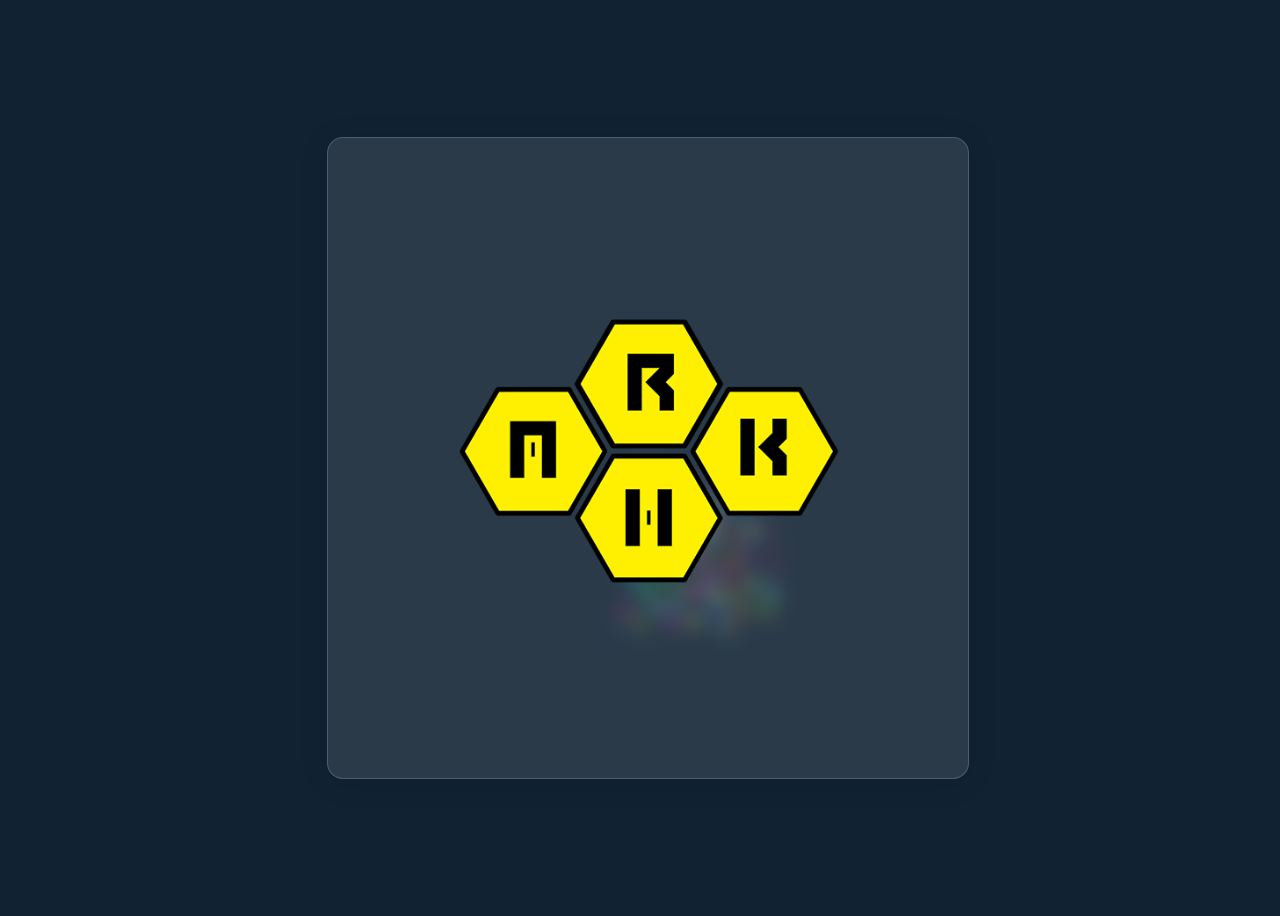
<file: index.html>
<!DOCTYPE html>
<html>
<head>
    <meta charset='utf-8'>
    <meta name='viewport' content='width=device-width'/>
    <link href="assets/css/style.css" rel="stylesheet"/>
    <title>The Arkhive</title>

</head>
<body>

<div class="screen main">
    <div class="logo">
        <img src="./assets/img/arkhive.png" />
    </div>
</div>

</body>
</html>
</file>
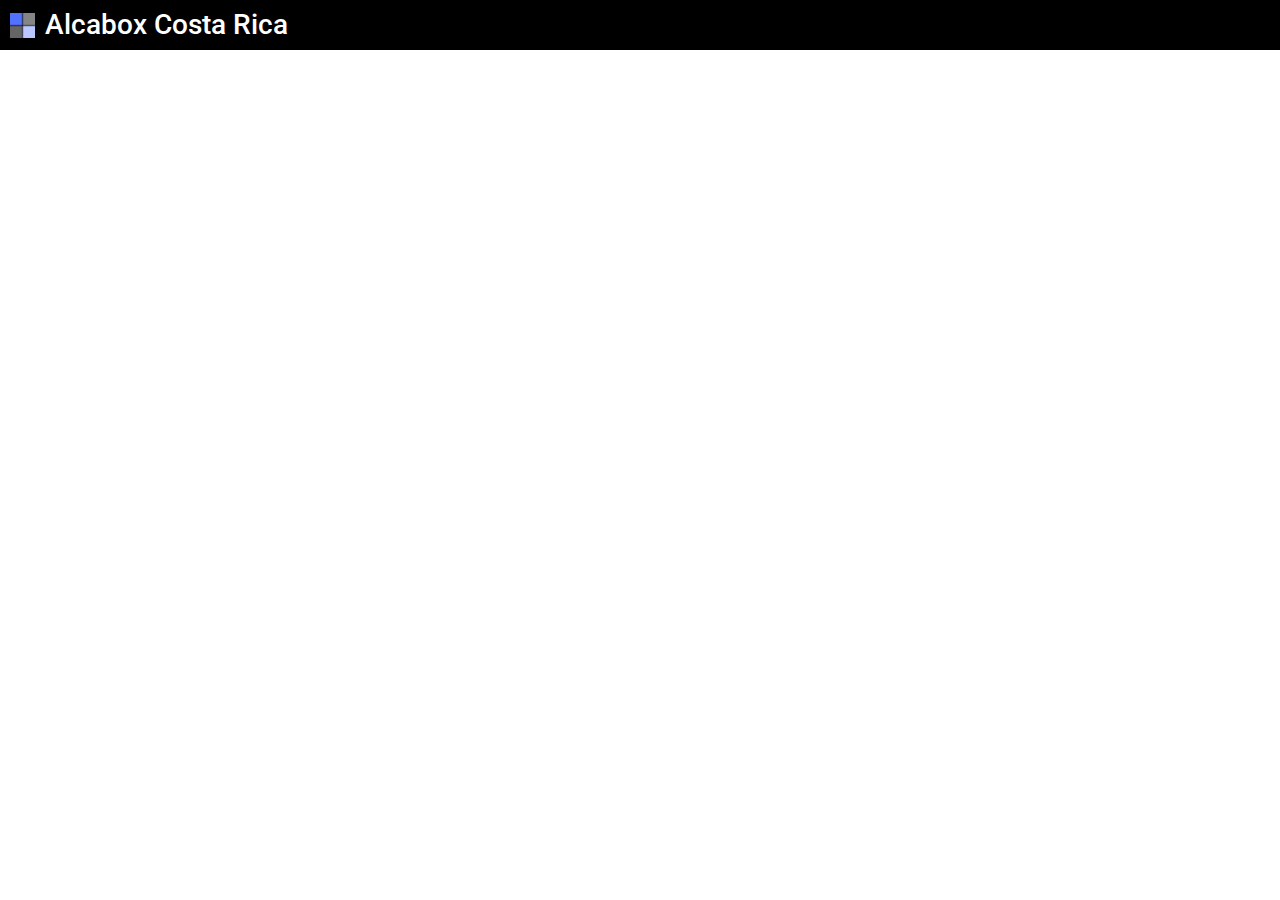
<file: alcaboxcr/index.html>
<html>
<head>
    <meta http-equiv="Content-Type" content="text/html; charset=UTF-8"/>
    <title>Alcabox Costa Rica - Privacy Policy</title>
    <link rel="preconnect" href="https://fonts.googleapis.com">
    <link rel="preconnect" href="https://fonts.gstatic.com" crossorigin>
    <link href="https://fonts.googleapis.com/css2?family=Roboto:ital,wght@0,100;0,300;0,400;0,500;0,700;0,900;1,100;1,300;1,400;1,500;1,700;1,900&display=swap"
          rel="stylesheet">
    <link rel="stylesheet" href="css/style.css"/>
</head>
<body>
<div class="container-fluid p-0">
    <header class="header">
        <img src="img/logo.png" alt="Alcabox Costa Rica" class="logo"/>
        <h3>
            Alcabox Costa Rica
        </h3>
    </header>
</div>

<script src="js/bootstrap.bundle.min.js" type="text/javascript"></script>
</body>
</html>
</file>
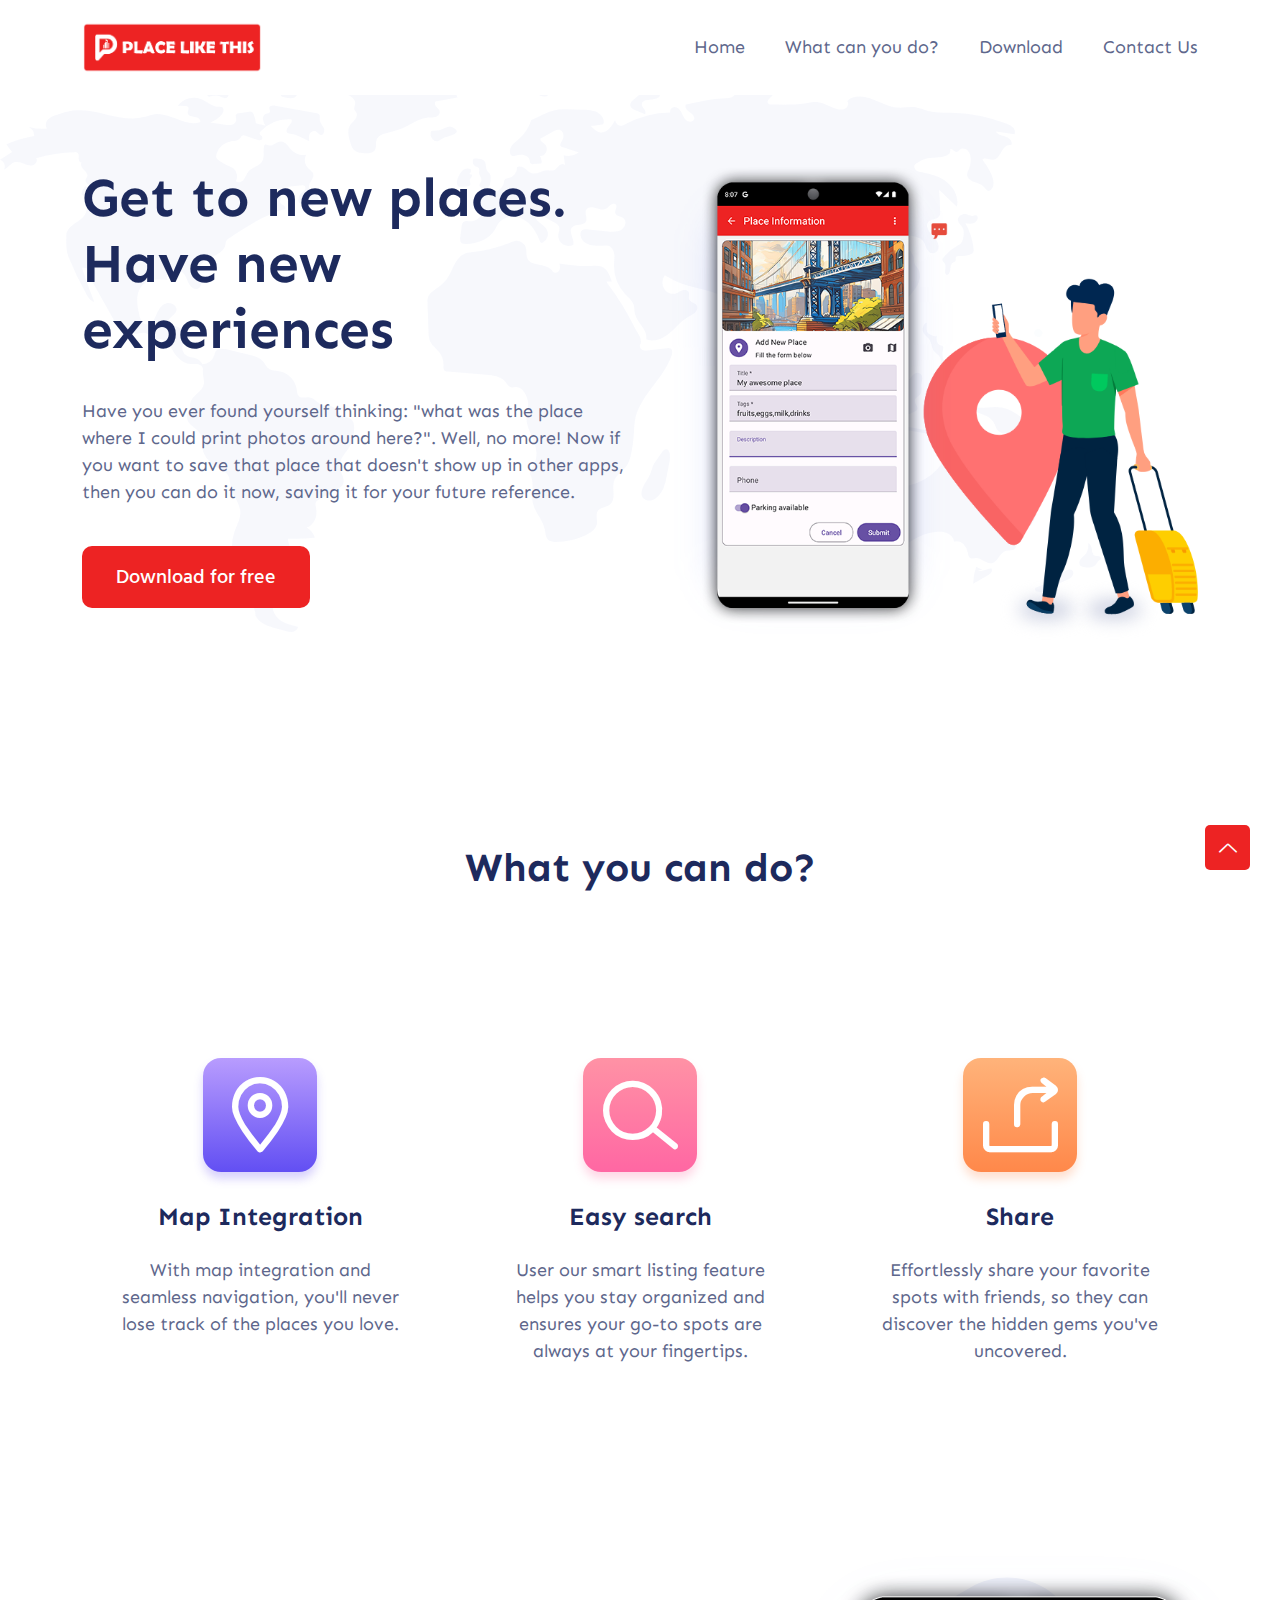
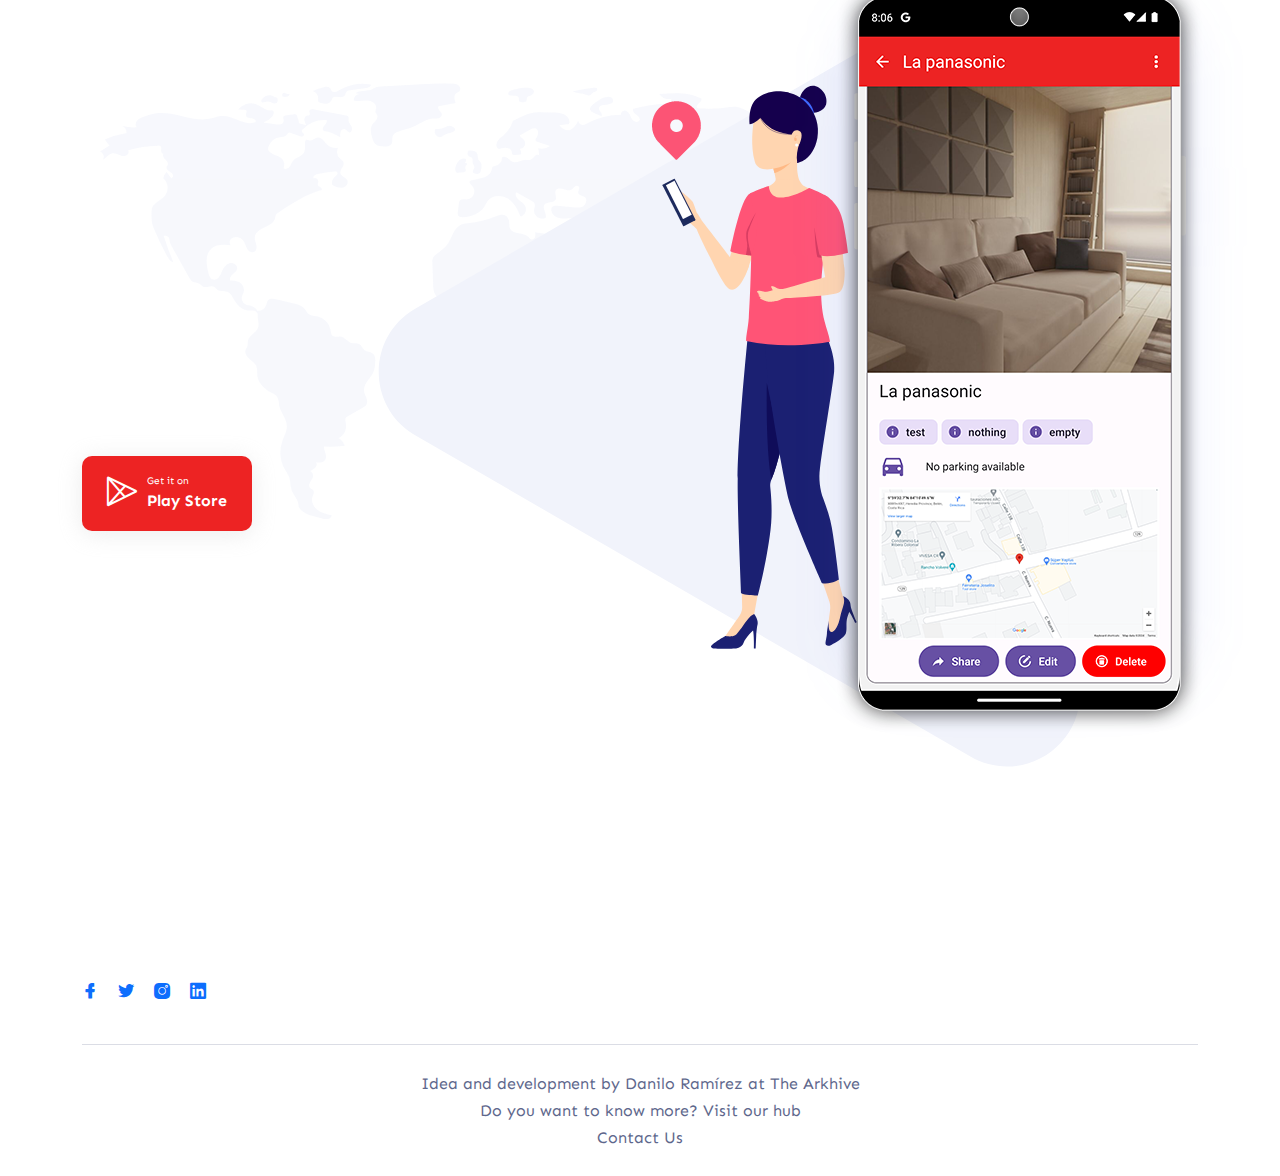
<file: placelikethis/index.html>
<!DOCTYPE html>
<html class="no-js" lang="">
  <head>
    <meta charset="utf-8" />
    <meta http-equiv="x-ua-compatible" content="ie=edge" />
    <title>Place Like This - The Arkhive</title>
    <meta name="description" content="" />
    <meta name="viewport" content="width=device-width, initial-scale=1" />
    <link rel="shortcut icon" type="image/x-icon" href="assets/img/favicon.ico"/>
    <!-- Place favicon.ico in the root directory -->

    <!-- ========================= CSS here ========================= -->
    <link rel="stylesheet" href="assets/css/bootstrap-5.0.0-alpha-2.min.css?20240808" />
    <link rel="stylesheet" href="assets/css/LineIcons.2.0.css?20240808" />
    <link rel="stylesheet" href="assets/css/animate.css?20240808" />
    <link rel="stylesheet" href="assets/css/main.css?20240808" />
  </head>
  <body>

    <!-- ========================= preloader start ========================= -->
    <div class="preloader">
      <div class="loader">
        <div class="ytp-spinner">
          <div class="ytp-spinner-container">
            <div class="ytp-spinner-rotator">
              <div class="ytp-spinner-left">
                <div class="ytp-spinner-circle"></div>
              </div>
              <div class="ytp-spinner-right">
                <div class="ytp-spinner-circle"></div>
              </div>
            </div>
          </div>
        </div>
      </div>
    </div>
		<!-- preloader end -->
		

    <!-- ========================= header start ========================= -->
    <header class="header">
      <div class="navbar-area">
        <div class="container">
          <div class="row align-items-center">
            <div class="col-lg-12">
              <nav class="navbar navbar-expand-lg">
                <a class="navbar-brand" href="index.html">
                  <img src="assets/img/logo/logo.png" alt="Logo" />
                </a>
				  <button class="navbar-toggler" type="button" data-toggle="collapse" data-target="#navbarSupportedContent" aria-controls="navbarSupportedContent" aria-expanded="false" aria-label="Toggle navigation">
					  <span class="toggler-icon"></span>
					  <span class="toggler-icon"></span>
					  <span class="toggler-icon"></span>
				  </button>

				  <div class="collapse navbar-collapse sub-menu-bar" id="navbarSupportedContent">
					  <ul id="nav" class="navbar-nav ml-auto">
						  <li class="nav-item">
							  <a class="page-scroll" href="#home">Home</a>
						  </li>
						  <li class="nav-item">
							  <a class="page-scroll" href="#feature">What can you do?</a>
						  </li>
						  <li class="nav-item">
							  <a class="page-scroll" href="#download">Download</a>
						  </li>
						  <li class="nav-item">
							  <a class="" href="https://forms.gle/UovaouauterePQAg9" target="_blank">Contact Us</a>
						  </li>
					  </ul>
				  </div>

				  <!-- navbar collapse -->
              </nav>
              <!-- navbar -->
            </div>
          </div>
          <!-- row -->
        </div>
        <!-- container -->
      </div>
      <!-- navbar area -->
    </header>
    <!-- ========================= header end ========================= -->

    <!-- ========================= hero-section start ========================= -->
    <section id="home" class="hero-section">
      <div class="container">
        <div class="row align-items-center">
          <div class="col-lg-6">
            <div class="hero-content">
              <h1 class="wow fadeInUp" data-wow-delay=".2s">
								Get to new places. Have new experiences
							</h1>
              <p class="wow fadeInUp" data-wow-delay=".4s">
				  Have you ever found yourself thinking: "what was the place where I could print photos around here?". Well, no more! Now if you want to save that place that doesn't show up in other apps, then you can do it now, saving it for your future reference.
              </p>
              <div class="hero-btns">
								<a href="#download" class="main-btn btn-hover wow fadeInUp" data-wow-delay=".6s">Download for free</a>
<!--								<a href="https://rebrand.ly/appgrids-gg/" class="main-btn border-btn btn-hover wow fadeInUp" data-wow-delay=".6s">Learn More</a>-->
							</div>
            </div>
					</div>
					<div class="col-lg-6">
						<div class="hero-img wow fadeInUp" data-wow-delay=".5s">
							<img src="assets/img/hero/hero-img.png" alt="">
						</div>
					</div>
        </div>
			</div>
<!--			<div class="hero-shape">-->
<!--				<img src="assets/img/hero/hero-shape-1.svg" alt="" class="shape shape-1">-->
<!--			</div>-->
    </section>
		<!-- ========================= hero-section end ========================= -->

		<!-- ========================= feature-section start ========================= -->
		<section id="feature" class="feature-section pt-140">
			<div class="container">
				<div class="row justify-content-center">
					<div class="col-xxl-5 col-xl-6 col-lg-7">
						<div class="section-title text-center mb-30">
							<h1 class="mb-25 wow fadeInUp" data-wow-delay=".2s">What you can do?</h1>
							<p class="wow fadeInUp" data-wow-delay=".4s">Save locations with just a tap, attach photos to capture memories, and use the smart search to find exactly what you're looking for.</p>
						</div>
					</div>
				</div>

				<div class="row justify-content-center">
					<div class="col-lg-4 col-md-8 col-sm-10">
						<div class="single-feature">
							<div class="icon color-1">
								<i class="lni lni-map-marker"></i>
							</div>
							<div class="content">
								<h3>Map Integration</h3>
								<p>With map integration and seamless navigation, you'll never lose track of the places you love.</p>
							</div>
						</div>
					</div>
					<div class="col-lg-4 col-md-8 col-sm-10">
						<div class="single-feature">
							<div class="icon color-2">
								<i class="lni lni-search-alt"></i>
							</div>
							<div class="content">
								<h3>Easy search</h3>
								<p>User our smart listing feature helps you stay organized and ensures your go-to spots are always at your fingertips.</p>
							</div>
						</div>
					</div>
					<div class="col-lg-4 col-md-8 col-sm-10">
						<div class="single-feature">
							<div class="icon color-3">
								<i class="lni lni-share"></i>
							</div>
							<div class="content">
								<h3>Share</h3>
								<p>Effortlessly share your favorite spots with friends, so they can discover the hidden gems you've uncovered.</p>
							</div>
						</div>
					</div>
				</div>
			</div>
		</section>
		<!-- ========================= feature-section end ========================= -->



		<!-- ========================= download-section start ========================= -->
		<section id="download" class="download-section pt-130 pb-130">
			<div class="map-bg">
				<img src="assets/img/download/map-bg.svg" alt="">
			</div>
			<div class="download-shape">
				<img src="assets/img/download/download-shape.svg" alt="" class="shape shape-1">
			</div>
			<div class="container">
				<div class="row align-items-center">
					<div class="col-lg-6 order-last order-lg-first">
						<div class="download-content mb-50">
							<div class="section-title mb-40">
								<h1 class="mb-30 wow fadeInUp" data-wow-delay=".2s">Start Now!</h1>
								<p class="wow fadeInUp" data-wow-delay=".4s">

									Ready to make your places more memorable? With <i>Place Like This</i>, you can easily capture every detail of the spots you love—from your favorite café's best dish to that hidden gem you stumbled upon. Download <i>Place Like This</i> today, and start organizing your world with personalized notes, photos, and seamless navigation. Turn your everyday explorations into a curated collection that’s always at your fingertips.

								</p>
							</div>
							<ul class="download">
								<li>
									<a href="https://play.google.com/store/apps/details?id=com.placelikethis" target="_blank">
										<span class="icon"><i class="lni lni-play-store"></i></span>
										<span class="text">Get it on <b>Play Store</b> </span>
									</a>
								</li>
<!--								<li>-->
<!--									<a href="javascript:void(0)">-->
<!--										<span class="icon"><i class="lni lni-play-store"></i></span>-->
<!--										<span class="text">GET IT ON <b>Play Store</b> </span>-->
<!--									</a>-->
<!--								</li>-->
							</ul>
						</div>
					</div>
					<div class="col-lg-6">
						<div class="download-img mb-50 text-lg-right">
							<img src="assets/img/download/download-img.png" alt="">
						</div>
					</div>
				</div>
			</div>
		</section>
		<!-- ========================= download-section end ========================= -->




    <!-- ========================= footer start ========================= -->
    <footer id="footer" class="footer">
<!--			<div class="footer-shape">-->
<!--				<img style="max-width: 900px;" src="assets/img/footer/footer-shape-1.svg" alt="" class="shape shape-1">-->
<!--			</div>-->
			<div class="container">
				<div class="widget-wrapper">
					<div class="row">
						<div class="col-xl-4 col-lg-4 col-md-6 col-sm-6">
							<div class="footer-widget">
								<div class="logo">
<!--									<a href="index.html">-->
<!--										<img src="assets/img/logo/logo.png" alt="" class="logo-2">-->
<!--										<img src="assets/img/logo/logo.png" alt="" class="logo-1">-->
<!--									</a>-->
								</div>
								<ul class="socials">
									<li>
										<a href="https://www.facebook.com/thearkhive" target="_blank"> <i class="lni lni-facebook-filled"></i> </a>
									</li>
									<li>
										<a href="https://twitter.com/arkofdan" target="_blank"> <i class="lni lni-twitter-filled"></i> </a>
									</li>
									<li>
										<a href="https://www.instagram.com/daniloramirezcr_thearkhive/" target="_blank"> <i class="lni lni-instagram-filled"></i> </a>
									</li>
									<li>
										<a href="https://www.linkedin.com/in/daniloramirezcr/" vs> <i class="lni lni-linkedin-original"></i> </a>
									</li>
								</ul>
							</div>
						</div>

<!--						<div class="col-xl-3 col-lg-3 col-md-6 col-sm-6">-->
<!--							<div class="footer-widget">-->
<!--								<h3>Features</h3>-->
<!--								<ul class="links">-->
<!--									<li> <a href="javascript:void(0)">Easy to use</a> </li>-->
<!--									<li> <a href="javascript:void(0)">Work on all device</a> </li>-->
<!--									<li> <a href="javascript:void(0)">Always up to date</a> </li>-->
<!--									<li> <a href="javascript:void(0)">Track your devices</a> </li>-->
<!--								</ul>-->
<!--							</div>-->
<!--						</div>-->

<!--						<div class="col-xl-3 col-lg-2 col-md-6 col-sm-6">-->
<!--							<div class="footer-widget">-->
<!--								<h3>About Us</h3>-->
<!--								<ul class="links">-->
<!--									<li> <a href="javascript:void(0)">Home</a> </li>-->
<!--									<li> <a href="javascript:void(0)">Features</a> </li>-->
<!--									<li> <a href="javascript:void(0)">Explore</a> </li>-->
<!--									<li> <a href="javascript:void(0)">Testimonials</a> </li>-->
<!--								</ul>-->
<!--							</div>-->
<!--						</div>-->

<!--						<div class="col-xl-2 col-lg-3 col-md-6 col-sm-6">-->
<!--							<div class="footer-widget">-->
<!--								<h3>Support</h3>-->
<!--								<ul class="links">-->
<!--									<li> <a href="javascript:void(0)">About Us</a> </li>-->
<!--									<li> <a href="javascript:void(0)">Privacy Policy</a> </li>-->
<!--									<li> <a href="javascript:void(0)">Terms of Service</a> </li>-->
<!--									<li> <a href="javascript:void(0)">Accessibility</a> </li>-->
<!--								</ul>-->
<!--							</div>-->
<!--						</div>-->
					</div>
				</div>

				<div class="copy-right-wrapper">
					<p>Idea and development by <a href="https://danilor.github.io/thearkhive/" rel="nofollow" target="_blank">Danilo Ramírez at The Arkhive</a></p>
					<p>Do you want to know more? <a href="https://danilor.github.io/arkhive_hub/" rel="nofollow" target="_blank">Visit our hub</a></p>

					<p><a href="https://forms.gle/UovaouauterePQAg9" target="_blank">Contact Us</a></p>

				</div>
			</div>

			
		</footer>
		
		
		
		
    <!-- ========================= footer end ========================= -->

    <!-- ========================= scroll-top ========================= -->
    <a href="#" class="scroll-top btn-hover">
      <i class="lni lni-chevron-up"></i>
    </a>

    <!-- ========================= JS here ========================= -->
    <script src="assets/js/bootstrap.5.0.0.alpha-2-min.js"></script>
    <script src="assets/js/count-up.min.js"></script>
    <script src="assets/js/wow.min.js"></script>
    <script src="assets/js/main.js"></script>
  </body>
</html>
</file>
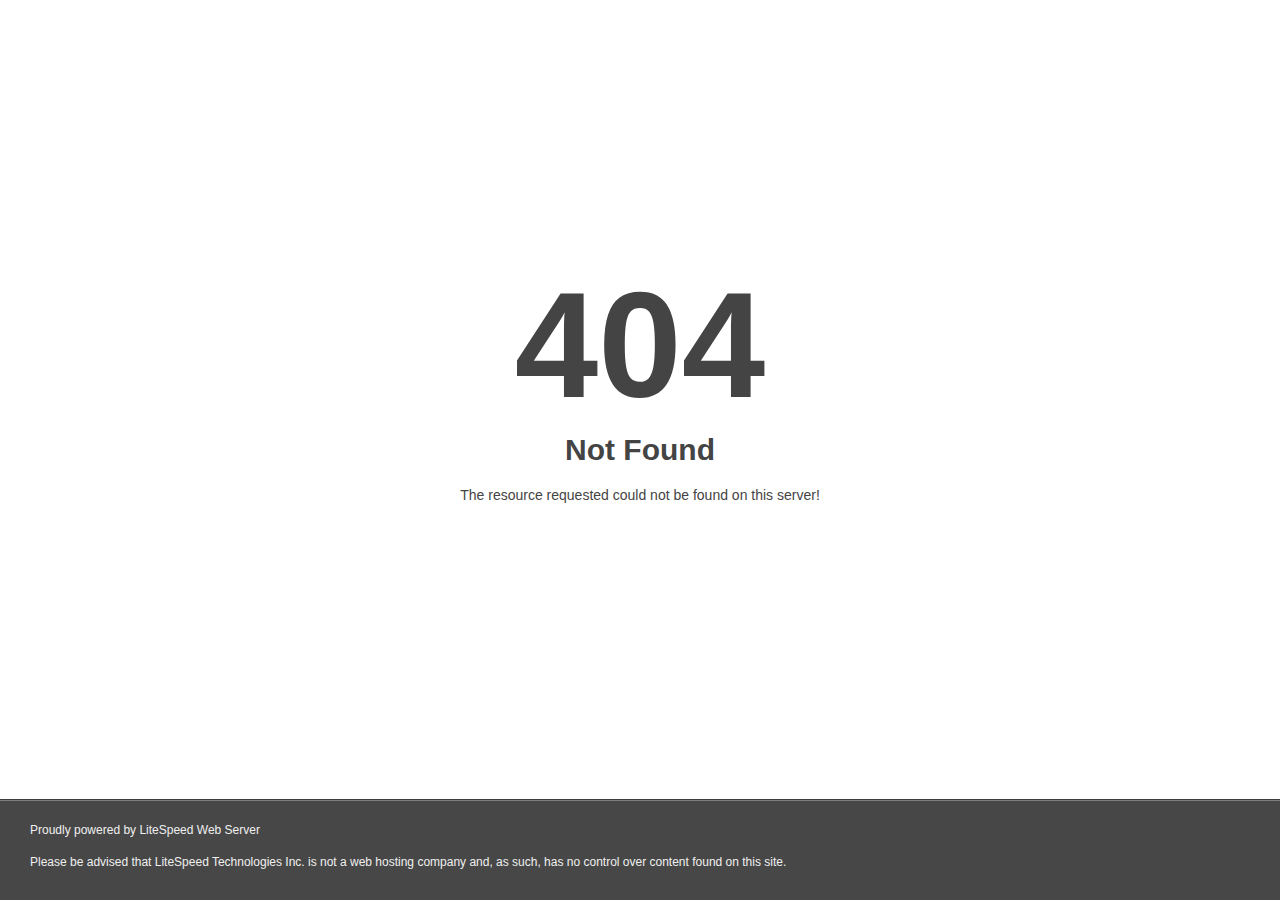
<file: boxsizeme/assets/img/bg/crumbs-bg.jpg_/index.html>
<!DOCTYPE html><html style="height:100%"><head>
<meta name="viewport" content="width=device-width, initial-scale=1, shrink-to-fit=no">
<title> 404 Not Found
</title></head>
<body style="color: #444; margin:0;font: normal 14px/20px Arial, Helvetica, sans-serif; height:100%; background-color: #fff;">
<div style="height:auto; min-height:100%; ">     <div style="text-align: center; width:800px; margin-left: -400px; position:absolute; top: 30%; left:50%;">
        <h1 style="margin:0; font-size:150px; line-height:150px; font-weight:bold;">404</h1>
<h2 style="margin-top:20px;font-size: 30px;">Not Found
</h2>
<p>The resource requested could not be found on this server!</p>
</div></div><div style="color:#f0f0f0; font-size:12px;margin:auto;padding:0px 30px 0px 30px;position:relative;clear:both;height:100px;margin-top:-101px;background-color:#474747;border-top: 1px solid rgba(0,0,0,0.15);box-shadow: 0 1px 0 rgba(255, 255, 255, 0.3) inset;">
<br>Proudly powered by LiteSpeed Web Server<p>Please be advised that LiteSpeed Technologies Inc. is not a web hosting company and, as such, has no control over content found on this site.</p></div>
</body></html>
</file>
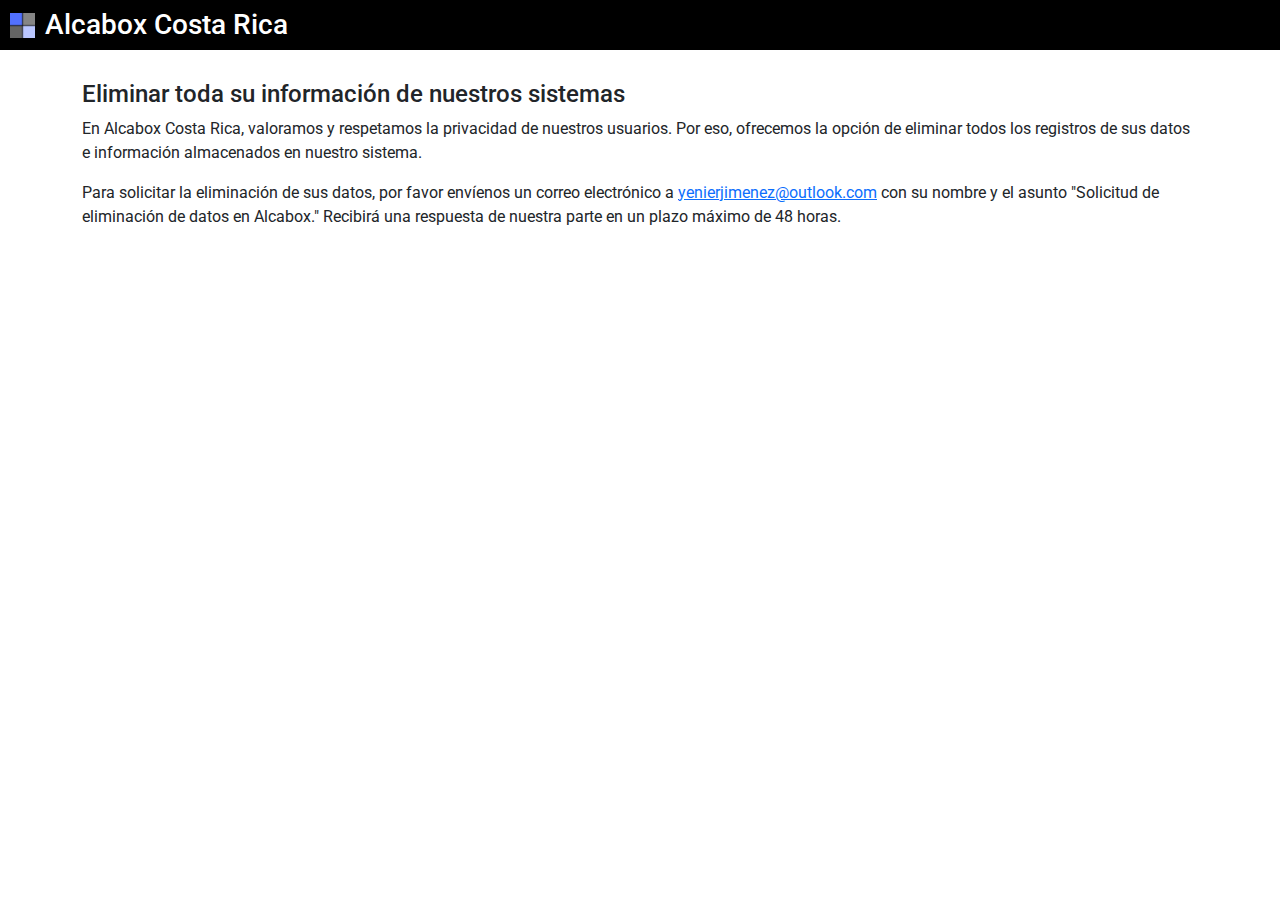
<file: alcaboxcr/delete.html>
<html lang="es">
<head>
    <meta http-equiv="Content-Type" content="text/html; charset=UTF-8"/>
    <meta name="viewport" content="width=device-width, initial-scale=1, shrink-to-fit=no">
    <title>Alcabox Costa Rica - Privacy Policy</title>
    <link rel="preconnect" href="https://fonts.googleapis.com">
    <link rel="preconnect" href="https://fonts.gstatic.com" crossorigin>
    <link href="https://fonts.googleapis.com/css2?family=Roboto:ital,wght@0,100;0,300;0,400;0,500;0,700;0,900;1,100;1,300;1,400;1,500;1,700;1,900&display=swap"
          rel="stylesheet">
    <link rel="stylesheet" href="css/style.css"/>
</head>
<body>
<div class="container-fluid p-0">
    <header class="header">
        <img src="img/logo.png" alt="Alcabox Costa Rica" class="logo"/>
        <h3>
            Alcabox Costa Rica
        </h3>
    </header>
</div>
<div class="container privacy">
    <div class="row">
        <div class="col">
            <h4>
                Eliminar toda su información de nuestros sistemas
            </h4>
            <p>
                En Alcabox Costa Rica, valoramos y respetamos la privacidad de nuestros usuarios. Por eso, ofrecemos la
                opción de eliminar todos los registros de sus datos e información almacenados en nuestro sistema.
            </p>
            <p>
                Para solicitar la eliminación de sus datos, por favor envíenos un correo electrónico a <a
                    href="mailto:yenierjimenez@outlook.com">yenierjimenez@outlook.com</a> con su nombre y el asunto
                "Solicitud de eliminación de datos en Alcabox." Recibirá una respuesta de nuestra parte en un plazo
                máximo de 48 horas.

            </p>
        </div>
    </div>

</div>
<script src="js/bootstrap.bundle.min.js" type="text/javascript"></script>
</body>
</html>
</file>
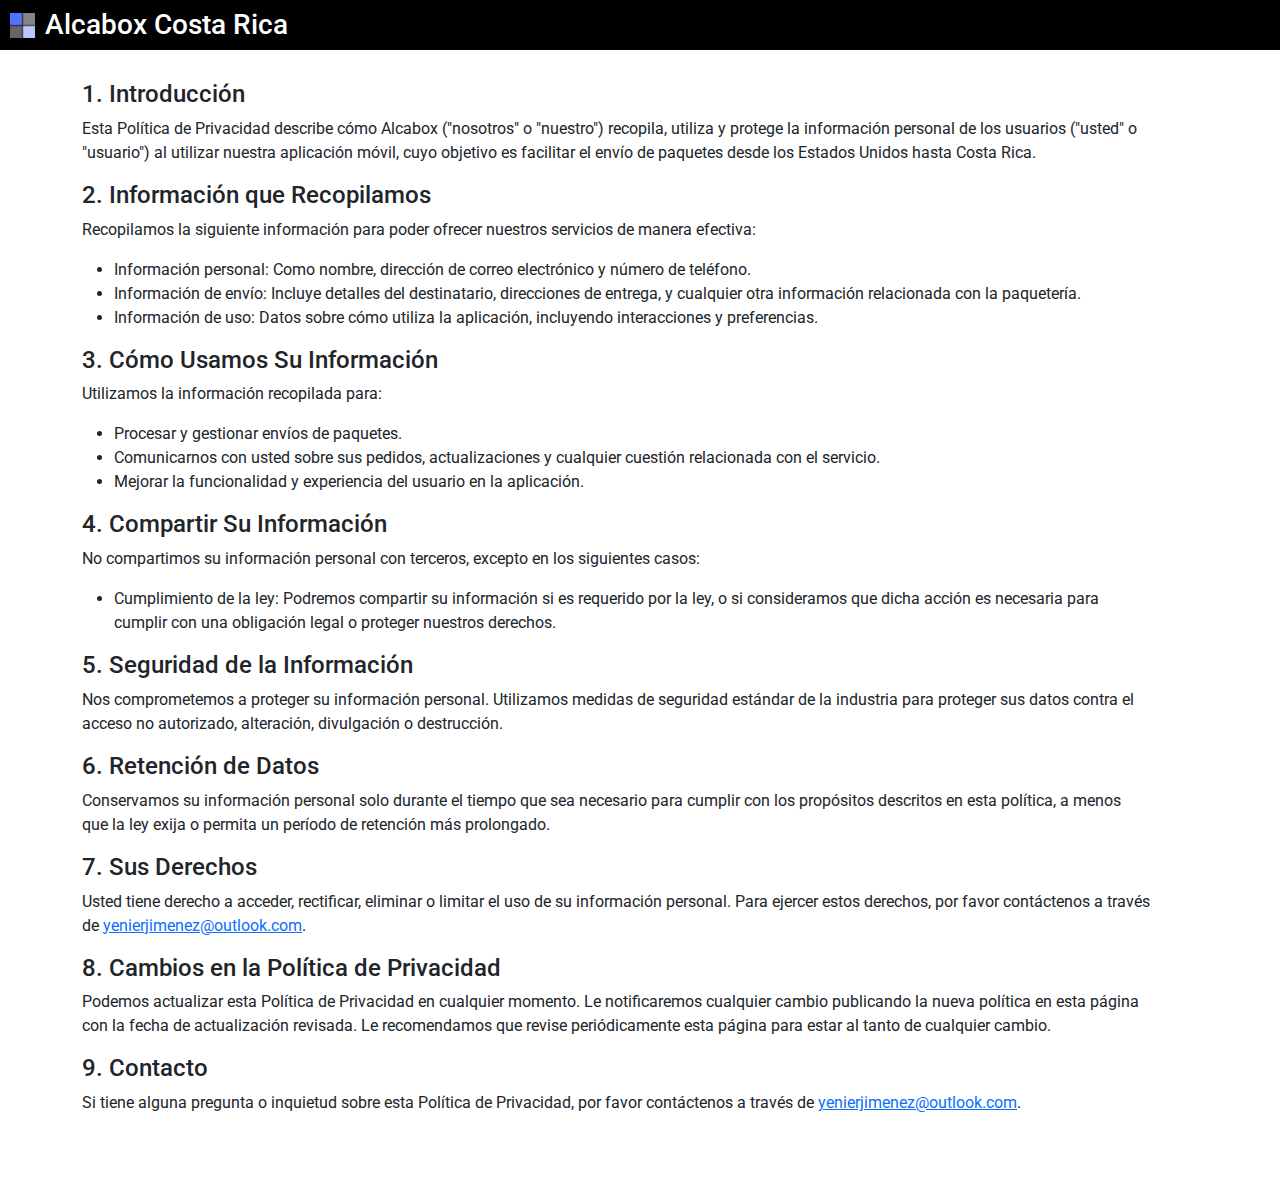
<file: alcaboxcr/privacy.html>
<html lang="es">
<head>
    <meta http-equiv="Content-Type" content="text/html; charset=UTF-8"/>
    <meta name="viewport" content="width=device-width, initial-scale=1, shrink-to-fit=no">
    <title>Alcabox Costa Rica - Privacy Policy</title>
    <link rel="preconnect" href="https://fonts.googleapis.com">
    <link rel="preconnect" href="https://fonts.gstatic.com" crossorigin>
    <link href="https://fonts.googleapis.com/css2?family=Roboto:ital,wght@0,100;0,300;0,400;0,500;0,700;0,900;1,100;1,300;1,400;1,500;1,700;1,900&display=swap"
          rel="stylesheet">
    <link rel="stylesheet" href="css/style.css"/>
</head>
<body>
<div class="container-fluid p-0">
    <header class="header">
        <img src="img/logo.png" alt="Alcabox Costa Rica" class="logo"/>
        <h3>
            Alcabox Costa Rica
        </h3>
    </header>
</div>
<div class="container privacy">
    <div class="row">
        <div class="col">
            <h4>
                1. Introducción
            </h4>
            <p>
                Esta Política de Privacidad describe cómo Alcabox ("nosotros" o "nuestro")
                recopila, utiliza y protege la información personal de los usuarios
                ("usted" o "usuario") al utilizar nuestra aplicación móvil, cuyo objetivo es facilitar el
                envío de paquetes desde los Estados Unidos hasta Costa Rica.

            </p>
        </div>
    </div>
    <div class="row">
        <div class="col">
            <h4>
                2. Información que Recopilamos
            </h4>
            <p>
                Recopilamos la siguiente información para poder ofrecer nuestros servicios de manera
                efectiva:
            </p>

            <ul>
                <li>Información personal: Como nombre, dirección de correo electrónico y número de
                    teléfono.
                </li>
                <li>
                    Información de envío: Incluye detalles del destinatario, direcciones de entrega,
                    y cualquier otra información relacionada con la paquetería.
                </li>
                <li>
                    Información de uso: Datos sobre cómo utiliza la aplicación, incluyendo
                    interacciones y preferencias.
                </li>
            </ul>

        </div>

        <div class="row">
            <div class="col">
                <h4>
                    3. Cómo Usamos Su Información
                </h4>
                <p>
                    Utilizamos la información recopilada para:

                </p>

                <ul>
                    <li>Procesar y gestionar envíos de paquetes.
                    </li>
                    <li>
                        Comunicarnos con usted sobre sus pedidos, actualizaciones y cualquier cuestión
                        relacionada con el servicio.
                    </li>
                    <li>
                        Mejorar la funcionalidad y experiencia del usuario en la aplicación.
                    </li>
                </ul>

            </div>

            <div class="row">
                <div class="col">
                    <h4>
                        4. Compartir Su Información
                    </h4>
                    <p>
                        No compartimos su información personal con terceros, excepto en los siguientes casos:


                    </p>

                    <ul>
                        <li>Cumplimiento de la ley: Podremos compartir su información si es requerido por la
                            ley, o si consideramos que dicha acción es necesaria para cumplir con una obligación legal o
                            proteger nuestros derechos.
                        </li>
                    </ul>

                </div>


            </div>

            <div class="row">
                <div class="col">
                    <h4>
                        5. Seguridad de la Información
                    </h4>
                    <p>
                        Nos comprometemos a proteger su información personal. Utilizamos medidas de seguridad
                        estándar de la industria para proteger sus datos contra el acceso no autorizado, alteración,
                        divulgación o destrucción.

                    </p>
                </div>
            </div>

            <div class="row">
                <div class="col">
                    <h4>
                        6. Retención de Datos
                    </h4>
                    <p>
                        Conservamos su información personal solo durante el tiempo que sea necesario para cumplir
                        con los propósitos descritos en esta política, a menos que la ley exija o permita un período
                        de retención más prolongado.


                    </p>
                </div>
            </div>

            <div class="row">
                <div class="col">
                    <h4>
                        7. Sus Derechos
                    </h4>
                    <p>
                        Usted tiene derecho a acceder, rectificar, eliminar o limitar el uso de su información
                        personal. Para ejercer estos derechos, por favor contáctenos a través
                        de <a href="mailto:yenierjimenez@outlook.com">yenierjimenez@outlook.com</a>.


                    </p>
                </div>
            </div>

            <div class="row">
                <div class="col">
                    <h4>
                        8. Cambios en la Política de Privacidad
                    </h4>
                    <p>
                        Podemos actualizar esta Política de Privacidad en cualquier momento. Le notificaremos
                        cualquier cambio publicando la nueva política en esta página con la fecha de actualización
                        revisada. Le recomendamos que revise periódicamente esta página para estar al tanto de
                        cualquier cambio.


                    </p>
                </div>
            </div>

            <div class="row">
                <div class="col">
                    <h4>
                        9. Contacto
                    </h4>
                    <p>
                        Si tiene alguna pregunta o inquietud sobre esta Política de Privacidad, por favor
                        contáctenos a través de <a href="mailto:yenierjimenez@outlook.com">yenierjimenez@outlook.com</a>.


                    </p>
                </div>
            </div>


        </div>
        <script src="js/bootstrap.bundle.min.js" type="text/javascript"></script>
</body>
</html>
</file>
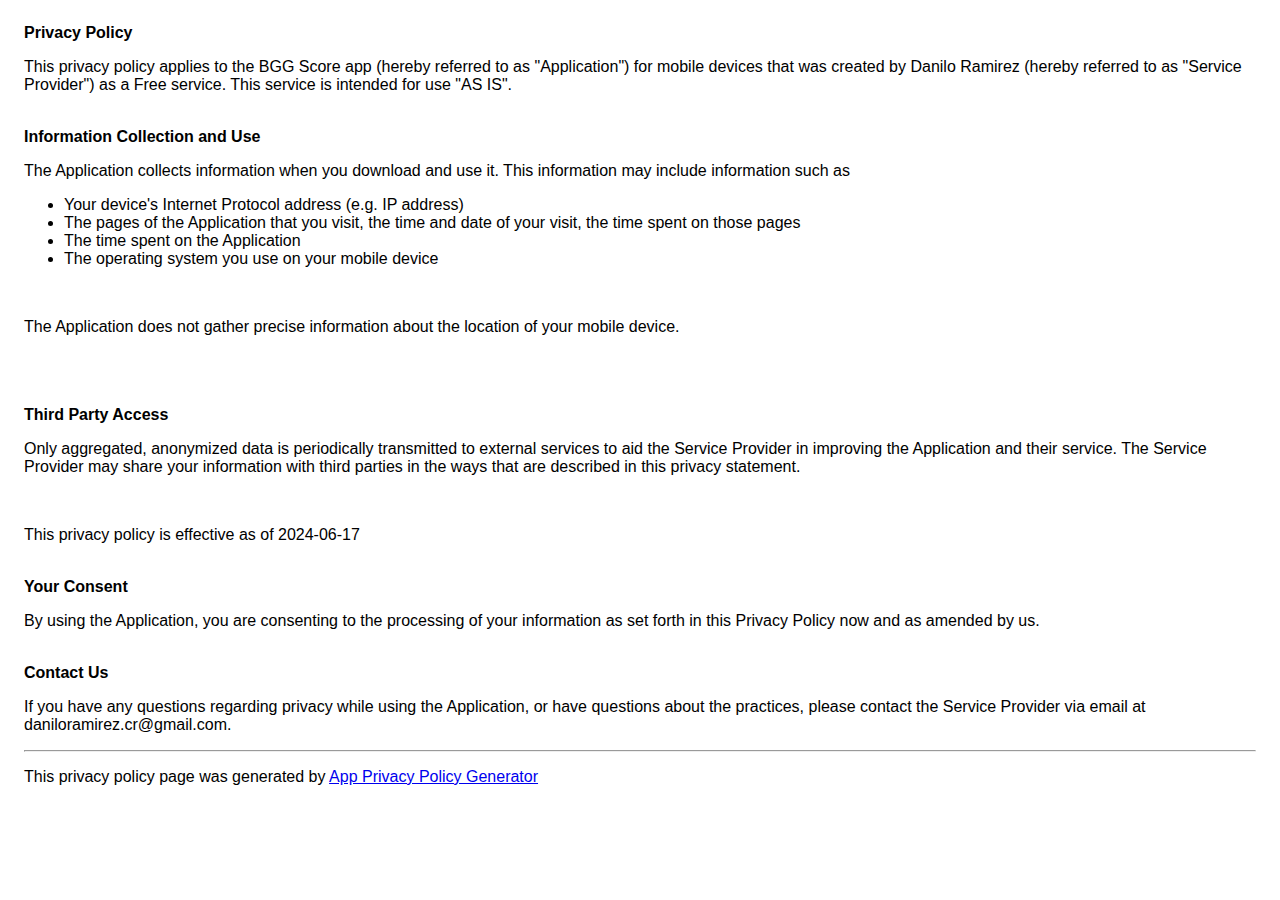
<file: bggscore/privacy.html>
<!DOCTYPE html>
<html>
<head>
  <meta charset='utf-8'>
  <meta name='viewport' content='width=device-width'>
  <title>Privacy Policy</title>
  <style> body {
      font-family: 'Helvetica Neue', Helvetica, Arial, sans-serif;
      padding: 1em;
  } </style>
</head>
<body>
<strong>Privacy Policy</strong>
<p>This privacy policy applies to the BGG Score app (hereby referred to as "Application") for mobile devices that was
  created by Danilo Ramirez (hereby referred to as "Service Provider") as a Free service. This service is intended for
  use "AS IS".</p><br><strong>Information Collection and Use</strong>
<p>The Application collects information when you download and use it. This information may include information such
  as</p>
<ul>
  <li>Your device's Internet Protocol address (e.g. IP address)</li>
  <li>The pages of the Application that you visit, the time and date of your visit, the time spent on those pages</li>
  <li>The time spent on the Application</li>
  <li>The operating system you use on your mobile device</li>
</ul>
<p></p><br>
<p>The Application does not gather precise information about the location of your mobile device.</p>
<div style="display: none;"><p>The Application collects your device's location, which helps the Service Provider
  determine your approximate geographical location and make use of in below ways:</p>
  <ul>
    <li>Geolocation Services: The Service Provider utilizes location data to provide features such as personalized
      content, relevant recommendations, and location-based services.
    </li>
    <li>Analytics and Improvements: Aggregated and anonymized location data helps the Service Provider to analyze user
      behavior, identify trends, and improve the overall performance and functionality of the Application.
    </li>
    <li>Third-Party Services: Periodically, the Service Provider may transmit anonymized location data to external
      services. These services assist them in enhancing the Application and optimizing their offerings.
    </li>
  </ul>
</div>
<br>
<br>
<br><strong>Third Party Access</strong>
<p>Only aggregated, anonymized data is periodically transmitted to external services to aid the Service Provider in
  improving the Application and their service. The Service Provider may share your information with third parties in the
  ways that are described in this privacy statement.</p>

<br>
<p>This privacy policy is effective as of 2024-06-17</p><br><strong>Your Consent</strong>
<p>By using the Application, you are consenting to the processing of your information as set forth in this Privacy
  Policy now and as amended by us.</p><br><strong>Contact Us</strong>
<p>If you have any questions regarding privacy while using the Application, or have questions about the practices,
  please contact the Service Provider via email at daniloramirez.cr@gmail.com.</p>
<hr>
<p>This privacy policy page was generated by <a href="https://app-privacy-policy-generator.nisrulz.com/" target="_blank"
                                                rel="noopener noreferrer">App Privacy Policy Generator</a></p>
</body>
</html>
</file>
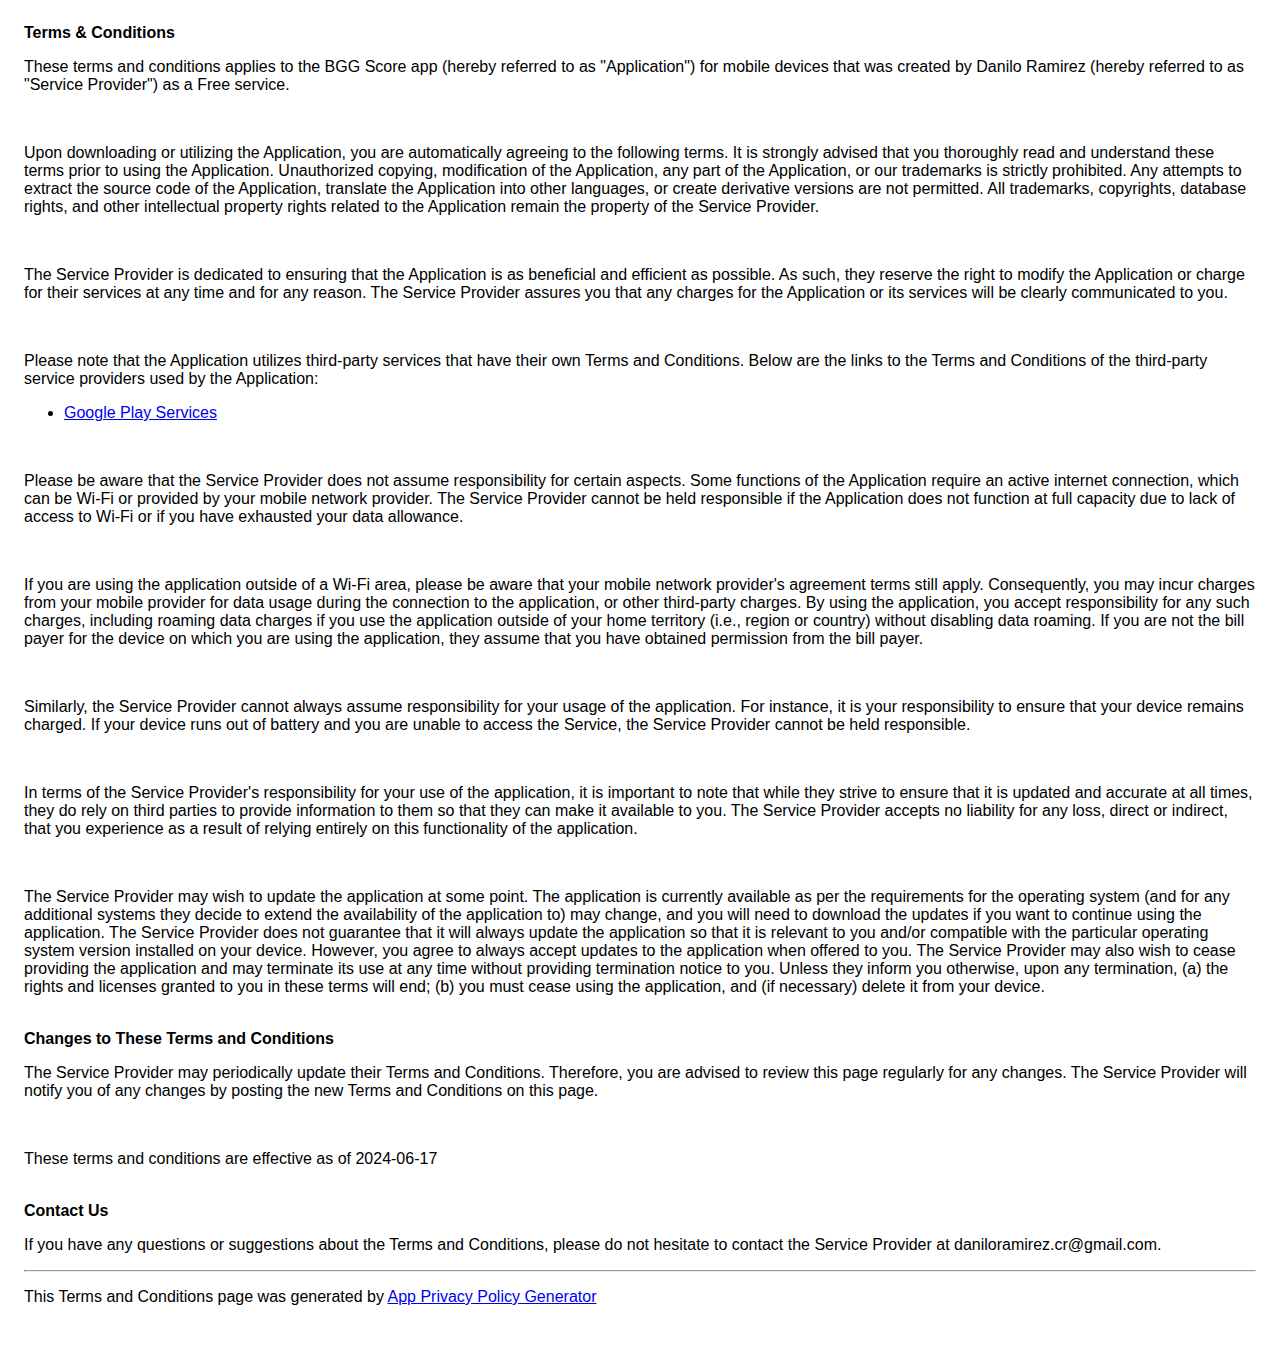
<file: bggscore/terms.html>
<!DOCTYPE html>
<html>
<head>
  <meta charset='utf-8'>
  <meta name='viewport' content='width=device-width'>
  <title>Terms &amp; Conditions</title>
  <style> body {
      font-family: 'Helvetica Neue', Helvetica, Arial, sans-serif;
      padding: 1em;
  } </style>
</head>
<body>
<strong>Terms &amp; Conditions</strong><br>
<p>These terms and conditions applies to the BGG Score app (hereby referred to as "Application") for mobile
  devices that was created by Danilo Ramirez (hereby referred to as "Service Provider") as a Free service.</p><br>
<p>Upon downloading or utilizing the Application, you are automatically agreeing to the following terms. It is strongly
  advised that you thoroughly read and understand these terms prior to using the Application. Unauthorized copying,
  modification of the Application, any part of the Application, or our trademarks is strictly prohibited. Any attempts
  to extract the source code of the Application, translate the Application into other languages, or create derivative
  versions are not permitted. All trademarks, copyrights, database rights, and other intellectual property rights
  related to the Application remain the property of the Service Provider.</p><br>
<p>The Service Provider is dedicated to ensuring that the Application is as beneficial and efficient as possible. As
  such, they reserve the right to modify the Application or charge for their services at any time and for any reason.
  The Service Provider assures you that any charges for the Application or its services will be clearly communicated to
  you.</p><br>
<div><p>Please note that the Application utilizes third-party services that have their own Terms and Conditions. Below
  are the links to the Terms and Conditions of the third-party service providers used by the Application:</p>
  <ul>
    <li><a href="https://policies.google.com/terms" target="_blank" rel="noopener noreferrer">Google Play Services</a>
    </li><!----><!----><!----><!----><!----><!----><!----><!----><!----><!----><!----><!----><!----><!----><!---->
    <!----><!----><!----><!----><!----><!----><!----><!----><!----><!----><!----><!----><!----><!----><!----><!---->
  </ul>
</div>
<br>
<p>Please be aware that the Service Provider does not assume responsibility for certain aspects. Some functions of the
  Application require an active internet connection, which can be Wi-Fi or provided by your mobile network provider. The
  Service Provider cannot be held responsible if the Application does not function at full capacity due to lack of
  access to Wi-Fi or if you have exhausted your data allowance.</p><br>
<p>If you are using the application outside of a Wi-Fi area, please be aware that your mobile network provider's
  agreement terms still apply. Consequently, you may incur charges from your mobile provider for data usage during the
  connection to the application, or other third-party charges. By using the application, you accept responsibility for
  any such charges, including roaming data charges if you use the application outside of your home territory (i.e.,
  region or country) without disabling data roaming. If you are not the bill payer for the device on which you are using
  the application, they assume that you have obtained permission from the bill payer.</p><br>
<p>Similarly, the Service Provider cannot always assume responsibility for your usage of the application. For instance,
  it is your responsibility to ensure that your device remains charged. If your device runs out of battery and you are
  unable to access the Service, the Service Provider cannot be held responsible.</p><br>
<p>In terms of the Service Provider's responsibility for your use of the application, it is important to note that while
  they strive to ensure that it is updated and accurate at all times, they do rely on third parties to provide
  information to them so that they can make it available to you. The Service Provider accepts no liability for any loss,
  direct or indirect, that you experience as a result of relying entirely on this functionality of the application.</p>
<br>
<p>The Service Provider may wish to update the application at some point. The application is currently available as per
  the requirements for the operating system (and for any additional systems they decide to extend the availability of
  the application to) may change, and you will need to download the updates if you want to continue using the
  application. The Service Provider does not guarantee that it will always update the application so that it is relevant
  to you and/or compatible with the particular operating system version installed on your device. However, you agree to
  always accept updates to the application when offered to you. The Service Provider may also wish to cease providing
  the application and may terminate its use at any time without providing termination notice to you. Unless they inform
  you otherwise, upon any termination, (a) the rights and licenses granted to you in these terms will end; (b) you must
  cease using the application, and (if necessary) delete it from your device.</p><br><strong>Changes to These Terms and
  Conditions</strong>
<p>The Service Provider may periodically update their Terms and Conditions. Therefore, you are advised to review this
  page regularly for any changes. The Service Provider will notify you of any changes by posting the new Terms and
  Conditions on this page.</p><br>
<p>These terms and conditions are effective as of 2024-06-17</p><br><strong>Contact Us</strong>
<p>If you have any questions or suggestions about the Terms and Conditions, please do not hesitate to contact the
  Service Provider at daniloramirez.cr@gmail.com.</p>
<hr>
<p>This Terms and Conditions page was generated by <a href="https://app-privacy-policy-generator.nisrulz.com/"
                                                      target="_blank" rel="noopener noreferrer">App Privacy Policy
  Generator</a></p>
</body>
</html>
</file>
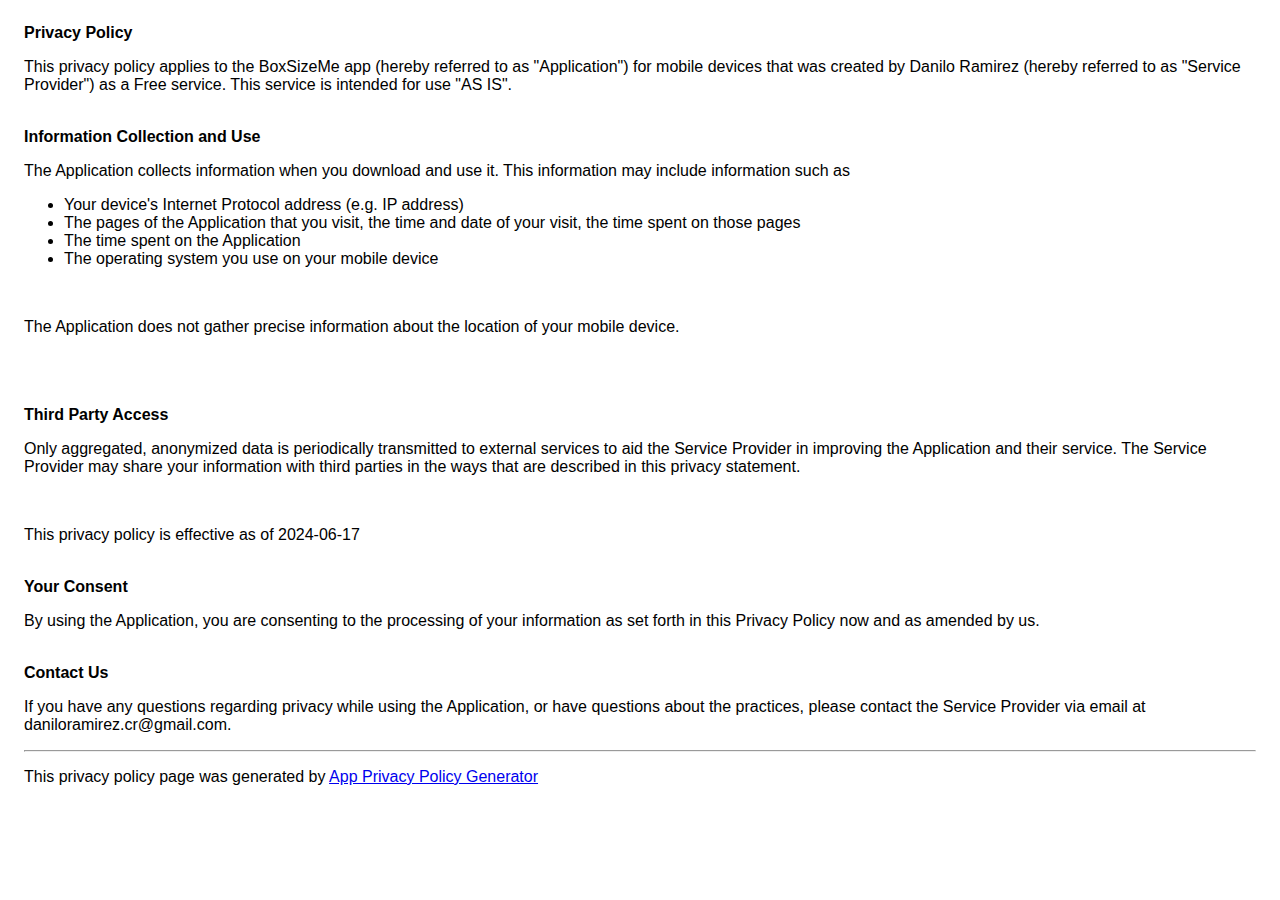
<file: boxsizeme/privacy.html>
<!DOCTYPE html>
<html>
<head>
  <meta charset='utf-8'>
  <meta name='viewport' content='width=device-width'>
  <title>Privacy Policy</title>
  <style> body {
      font-family: 'Helvetica Neue', Helvetica, Arial, sans-serif;
      padding: 1em;
  } </style>
</head>
<body>
<strong>Privacy Policy</strong>
<p>This privacy policy applies to the BoxSizeMe app (hereby referred to as "Application") for mobile devices that was
  created by Danilo Ramirez (hereby referred to as "Service Provider") as a Free service. This service is intended for
  use "AS IS".</p><br><strong>Information Collection and Use</strong>
<p>The Application collects information when you download and use it. This information may include information such
  as</p>
<ul>
  <li>Your device's Internet Protocol address (e.g. IP address)</li>
  <li>The pages of the Application that you visit, the time and date of your visit, the time spent on those pages</li>
  <li>The time spent on the Application</li>
  <li>The operating system you use on your mobile device</li>
</ul>
<p></p><br>
<p>The Application does not gather precise information about the location of your mobile device.</p>
<div style="display: none;"><p>The Application collects your device's location, which helps the Service Provider
  determine your approximate geographical location and make use of in below ways:</p>
  <ul>
    <li>Geolocation Services: The Service Provider utilizes location data to provide features such as personalized
      content, relevant recommendations, and location-based services.
    </li>
    <li>Analytics and Improvements: Aggregated and anonymized location data helps the Service Provider to analyze user
      behavior, identify trends, and improve the overall performance and functionality of the Application.
    </li>
    <li>Third-Party Services: Periodically, the Service Provider may transmit anonymized location data to external
      services. These services assist them in enhancing the Application and optimizing their offerings.
    </li>
  </ul>
</div>
<br>
<br>
<br><strong>Third Party Access</strong>
<p>Only aggregated, anonymized data is periodically transmitted to external services to aid the Service Provider in
  improving the Application and their service. The Service Provider may share your information with third parties in the
  ways that are described in this privacy statement.</p>

<br>
<p>This privacy policy is effective as of 2024-06-17</p><br><strong>Your Consent</strong>
<p>By using the Application, you are consenting to the processing of your information as set forth in this Privacy
  Policy now and as amended by us.</p><br><strong>Contact Us</strong>
<p>If you have any questions regarding privacy while using the Application, or have questions about the practices,
  please contact the Service Provider via email at daniloramirez.cr@gmail.com.</p>
<hr>
<p>This privacy policy page was generated by <a href="https://app-privacy-policy-generator.nisrulz.com/" target="_blank"
                                                rel="noopener noreferrer">App Privacy Policy Generator</a></p>
</body>
</html>
</file>
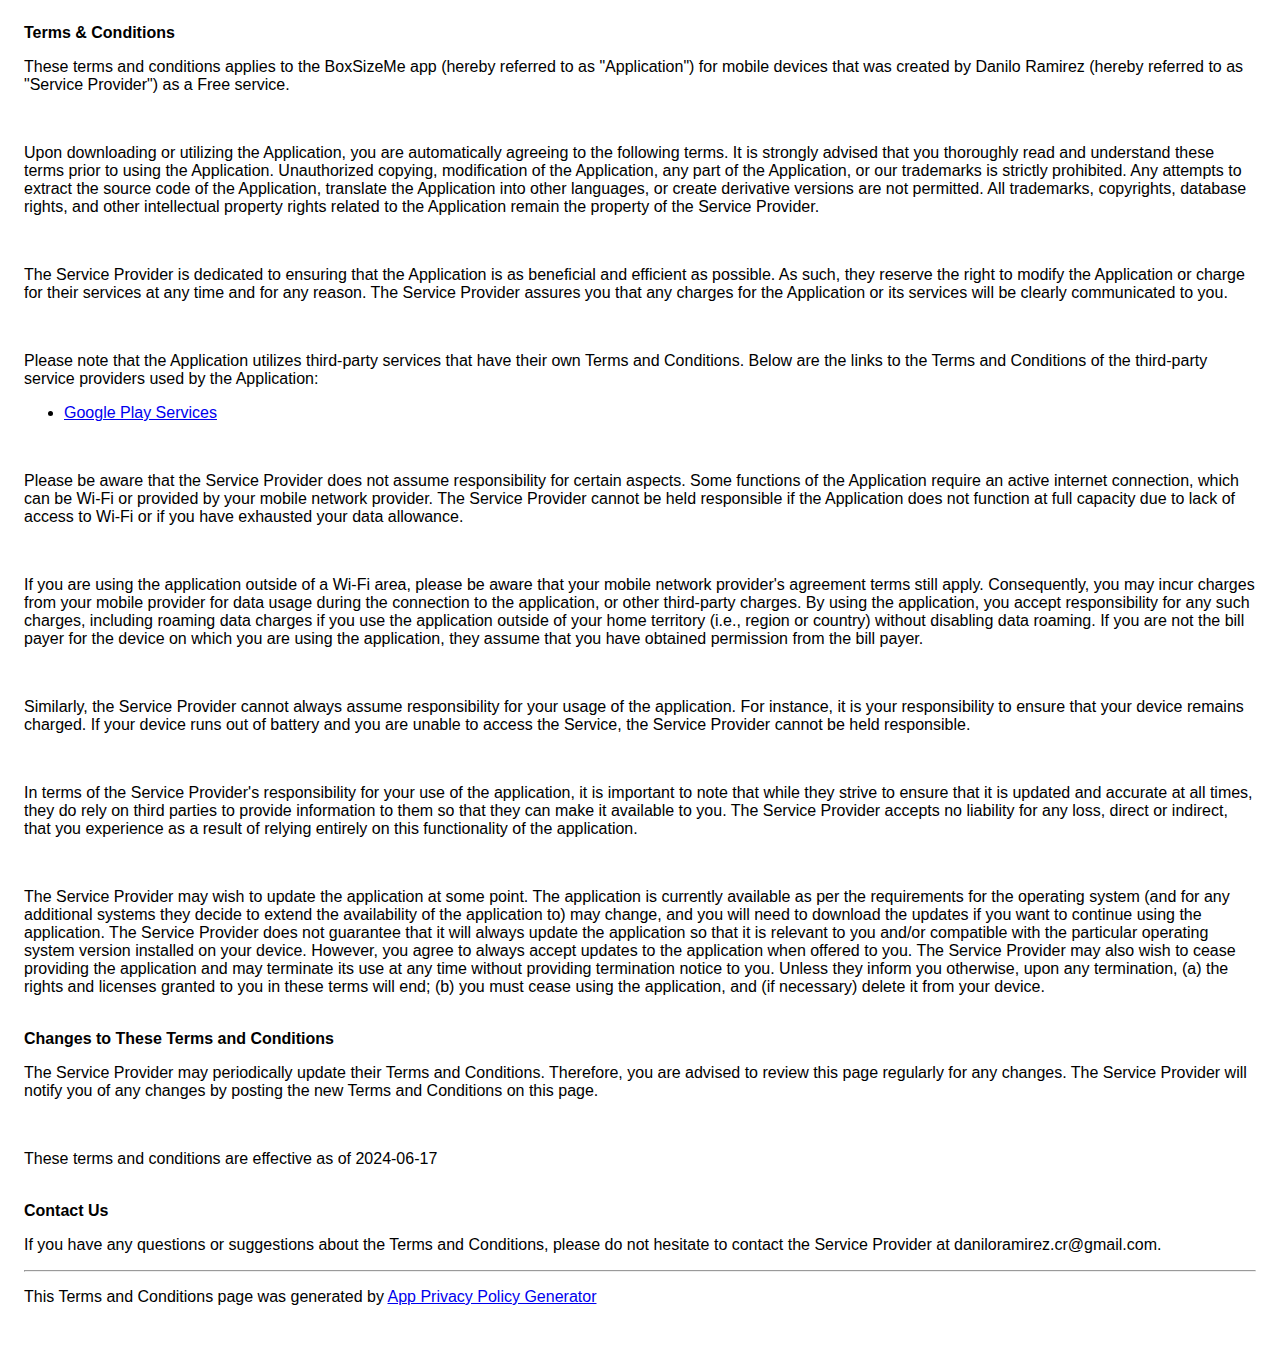
<file: boxsizeme/terms.html>
<!DOCTYPE html>
<html>
<head>
  <meta charset='utf-8'>
  <meta name='viewport' content='width=device-width'>
  <title>Terms &amp; Conditions</title>
  <style> body {
      font-family: 'Helvetica Neue', Helvetica, Arial, sans-serif;
      padding: 1em;
  } </style>
</head>
<body>
<strong>Terms &amp; Conditions</strong><br>
<p>These terms and conditions applies to the BoxSizeMe app (hereby referred to as "Application") for mobile
  devices that was created by Danilo Ramirez (hereby referred to as "Service Provider") as a Free service.</p><br>
<p>Upon downloading or utilizing the Application, you are automatically agreeing to the following terms. It is strongly
  advised that you thoroughly read and understand these terms prior to using the Application. Unauthorized copying,
  modification of the Application, any part of the Application, or our trademarks is strictly prohibited. Any attempts
  to extract the source code of the Application, translate the Application into other languages, or create derivative
  versions are not permitted. All trademarks, copyrights, database rights, and other intellectual property rights
  related to the Application remain the property of the Service Provider.</p><br>
<p>The Service Provider is dedicated to ensuring that the Application is as beneficial and efficient as possible. As
  such, they reserve the right to modify the Application or charge for their services at any time and for any reason.
  The Service Provider assures you that any charges for the Application or its services will be clearly communicated to
  you.</p><br>
<div><p>Please note that the Application utilizes third-party services that have their own Terms and Conditions. Below
  are the links to the Terms and Conditions of the third-party service providers used by the Application:</p>
  <ul>
    <li><a href="https://policies.google.com/terms" target="_blank" rel="noopener noreferrer">Google Play Services</a>
    </li><!----><!----><!----><!----><!----><!----><!----><!----><!----><!----><!----><!----><!----><!----><!---->
    <!----><!----><!----><!----><!----><!----><!----><!----><!----><!----><!----><!----><!----><!----><!----><!---->
  </ul>
</div>
<br>
<p>Please be aware that the Service Provider does not assume responsibility for certain aspects. Some functions of the
  Application require an active internet connection, which can be Wi-Fi or provided by your mobile network provider. The
  Service Provider cannot be held responsible if the Application does not function at full capacity due to lack of
  access to Wi-Fi or if you have exhausted your data allowance.</p><br>
<p>If you are using the application outside of a Wi-Fi area, please be aware that your mobile network provider's
  agreement terms still apply. Consequently, you may incur charges from your mobile provider for data usage during the
  connection to the application, or other third-party charges. By using the application, you accept responsibility for
  any such charges, including roaming data charges if you use the application outside of your home territory (i.e.,
  region or country) without disabling data roaming. If you are not the bill payer for the device on which you are using
  the application, they assume that you have obtained permission from the bill payer.</p><br>
<p>Similarly, the Service Provider cannot always assume responsibility for your usage of the application. For instance,
  it is your responsibility to ensure that your device remains charged. If your device runs out of battery and you are
  unable to access the Service, the Service Provider cannot be held responsible.</p><br>
<p>In terms of the Service Provider's responsibility for your use of the application, it is important to note that while
  they strive to ensure that it is updated and accurate at all times, they do rely on third parties to provide
  information to them so that they can make it available to you. The Service Provider accepts no liability for any loss,
  direct or indirect, that you experience as a result of relying entirely on this functionality of the application.</p>
<br>
<p>The Service Provider may wish to update the application at some point. The application is currently available as per
  the requirements for the operating system (and for any additional systems they decide to extend the availability of
  the application to) may change, and you will need to download the updates if you want to continue using the
  application. The Service Provider does not guarantee that it will always update the application so that it is relevant
  to you and/or compatible with the particular operating system version installed on your device. However, you agree to
  always accept updates to the application when offered to you. The Service Provider may also wish to cease providing
  the application and may terminate its use at any time without providing termination notice to you. Unless they inform
  you otherwise, upon any termination, (a) the rights and licenses granted to you in these terms will end; (b) you must
  cease using the application, and (if necessary) delete it from your device.</p><br><strong>Changes to These Terms and
  Conditions</strong>
<p>The Service Provider may periodically update their Terms and Conditions. Therefore, you are advised to review this
  page regularly for any changes. The Service Provider will notify you of any changes by posting the new Terms and
  Conditions on this page.</p><br>
<p>These terms and conditions are effective as of 2024-06-17</p><br><strong>Contact Us</strong>
<p>If you have any questions or suggestions about the Terms and Conditions, please do not hesitate to contact the
  Service Provider at daniloramirez.cr@gmail.com.</p>
<hr>
<p>This Terms and Conditions page was generated by <a href="https://app-privacy-policy-generator.nisrulz.com/"
                                                      target="_blank" rel="noopener noreferrer">App Privacy Policy
  Generator</a></p>
</body>
</html>
</file>
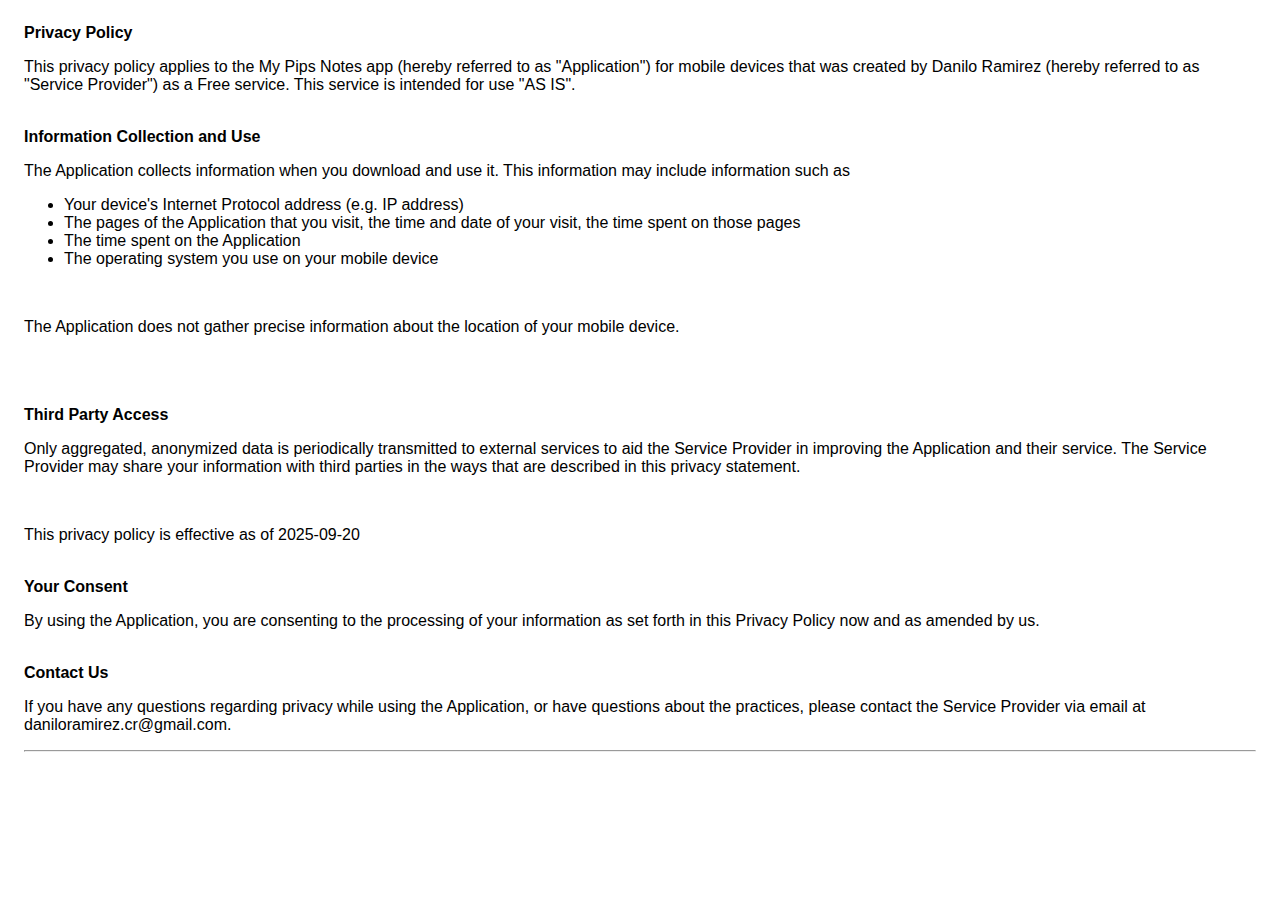
<file: mypipsnotes/privacy.html>
<!DOCTYPE html>
<html>
<head>
  <meta charset='utf-8'>
  <meta name='viewport' content='width=device-width'>
  <title>Privacy Policy</title>
  <style> body {
      font-family: 'Helvetica Neue', Helvetica, Arial, sans-serif;
      padding: 1em;
  } </style>
</head>
<body>
<strong>Privacy Policy</strong>
<p>This privacy policy applies to the My Pips Notes app (hereby referred to as "Application") for mobile devices that was
  created by Danilo Ramirez (hereby referred to as "Service Provider") as a Free service. This service is intended for
  use "AS IS".</p><br><strong>Information Collection and Use</strong>
<p>The Application collects information when you download and use it. This information may include information such
  as</p>
<ul>
  <li>Your device's Internet Protocol address (e.g. IP address)</li>
  <li>The pages of the Application that you visit, the time and date of your visit, the time spent on those pages</li>
  <li>The time spent on the Application</li>
  <li>The operating system you use on your mobile device</li>
</ul>
<p></p><br>
<p>The Application does not gather precise information about the location of your mobile device.</p>
<br>
<br>
<br><strong>Third Party Access</strong>
<p>Only aggregated, anonymized data is periodically transmitted to external services to aid the Service Provider in
  improving the Application and their service. The Service Provider may share your information with third parties in the
  ways that are described in this privacy statement.</p>

<br>
<p>This privacy policy is effective as of 2025-09-20</p><br><strong>Your Consent</strong>
<p>By using the Application, you are consenting to the processing of your information as set forth in this Privacy
  Policy now and as amended by us.</p><br><strong>Contact Us</strong>
<p>If you have any questions regarding privacy while using the Application, or have questions about the practices,
  please contact the Service Provider via email at daniloramirez.cr@gmail.com.</p>
<hr>
</body>
</html>
</file>
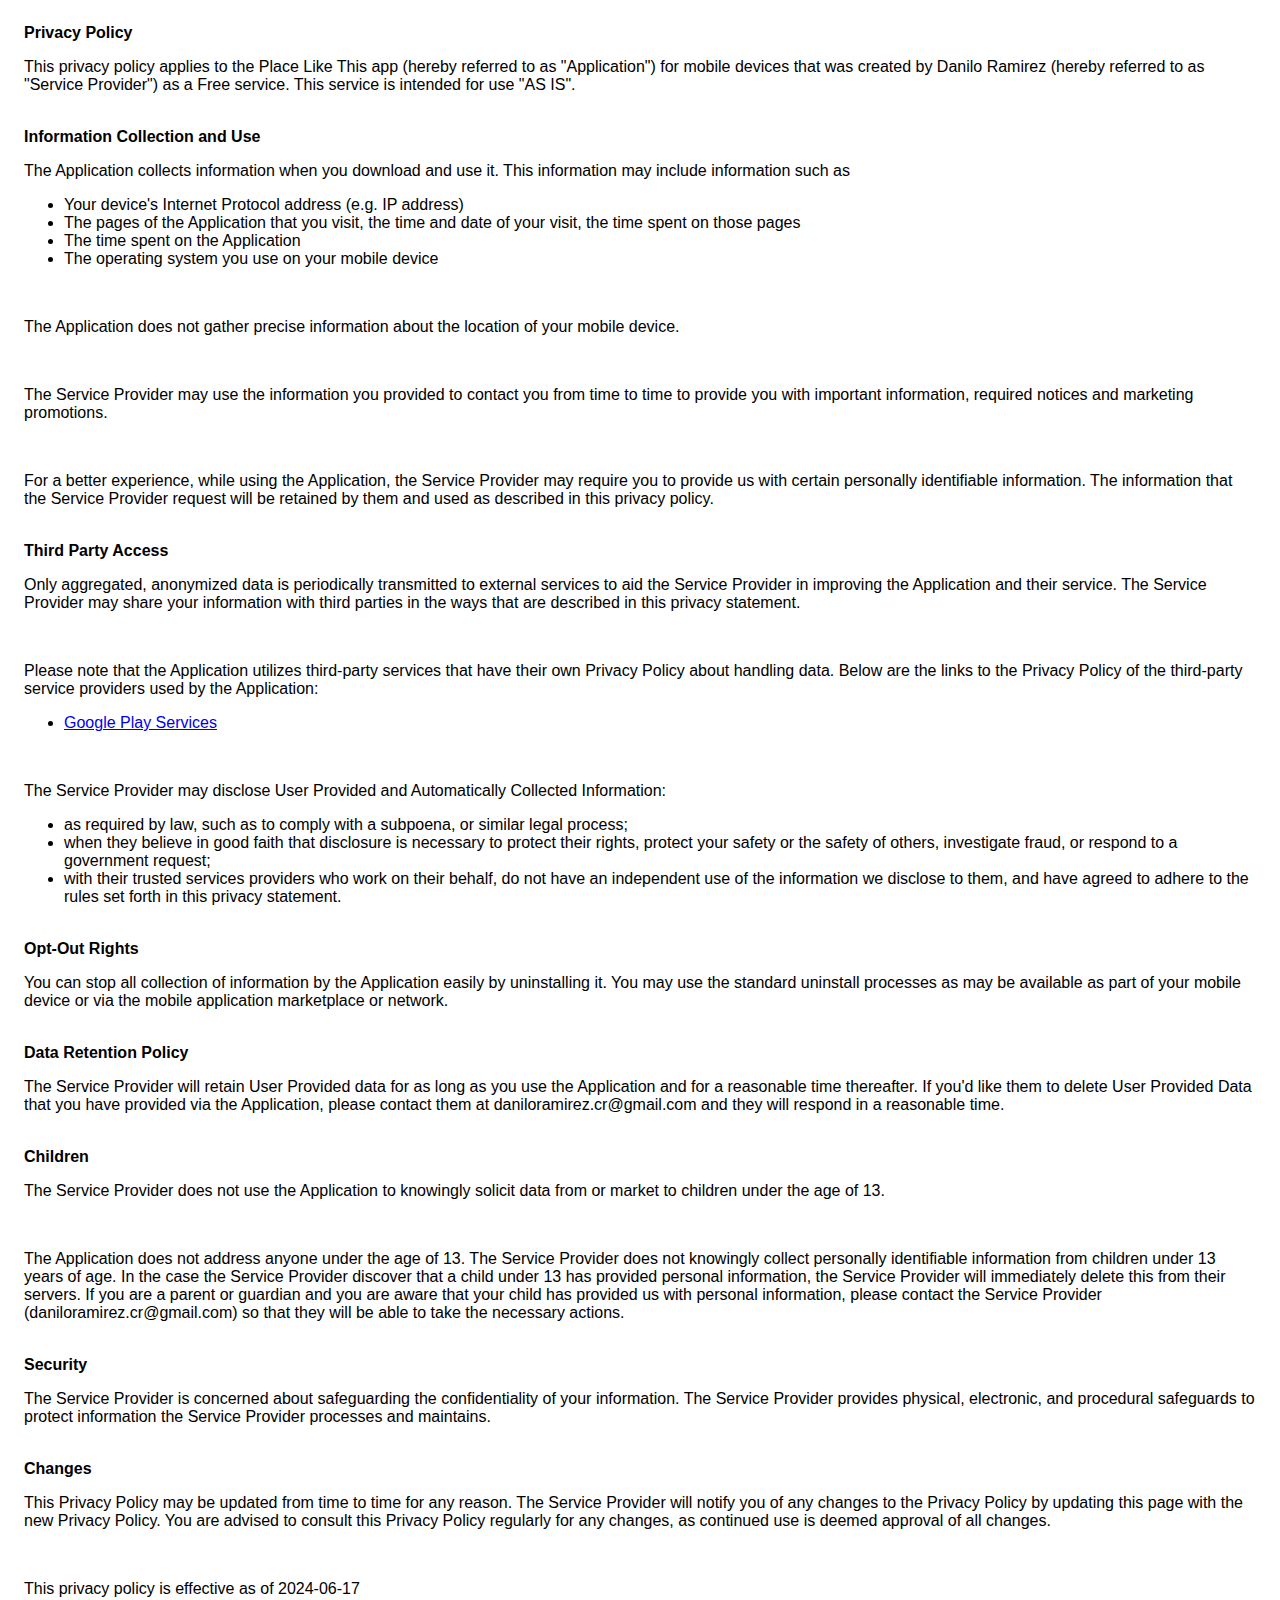
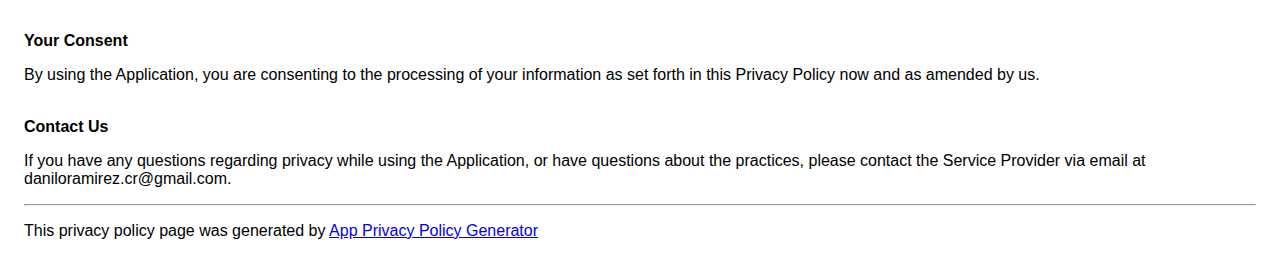
<file: placelikethis/privacy.html>
<!DOCTYPE html>
    <html>
    <head>
      <meta charset='utf-8'>
      <meta name='viewport' content='width=device-width'>
      <title>Privacy Policy</title>
      <style> body { font-family: 'Helvetica Neue', Helvetica, Arial, sans-serif; padding:1em; } </style>
    </head>
    <body>
    <strong>Privacy Policy</strong><p>This privacy policy applies to the Place Like This app (hereby referred to as "Application") for mobile devices that was created by Danilo Ramirez (hereby referred to as "Service Provider") as a Free service. This service is intended for use "AS IS".</p><br><strong>Information Collection and Use</strong><p>The Application collects information when you download and use it. This information may include information such as</p><ul><li>Your device's Internet Protocol address (e.g. IP address)</li><li>The pages of the Application that you visit, the time and date of your visit, the time spent on those pages</li><li>The time spent on the Application</li><li>The operating system you use on your mobile device</li></ul><p></p><br><p>The Application does not gather precise information about the location of your mobile device.</p><div style="display: none;"><p>The Application collects your device's location, which helps the Service Provider determine your approximate geographical location and make use of in below ways:</p><ul><li>Geolocation Services: The Service Provider utilizes location data to provide features such as personalized content, relevant recommendations, and location-based services.</li><li>Analytics and Improvements: Aggregated and anonymized location data helps the Service Provider to analyze user behavior, identify trends, and improve the overall performance and functionality of the Application.</li><li>Third-Party Services: Periodically, the Service Provider may transmit anonymized location data to external services. These services assist them in enhancing the Application and optimizing their offerings.</li></ul></div><br><p>The Service Provider may use the information you provided to contact you from time to time to provide you with important information, required notices and marketing promotions.</p><br><p>For a better experience, while using the Application, the Service Provider may require you to provide us with certain personally identifiable information. The information that the Service Provider request will be retained by them and used as described in this privacy policy.</p><br><strong>Third Party Access</strong><p>Only aggregated, anonymized data is periodically transmitted to external services to aid the Service Provider in improving the Application and their service. The Service Provider may share your information with third parties in the ways that are described in this privacy statement.</p><div><br><p>Please note that the Application utilizes third-party services that have their own Privacy Policy about handling data. Below are the links to the Privacy Policy of the third-party service providers used by the Application:</p><ul><li><a href="https://www.google.com/policies/privacy/" target="_blank" rel="noopener noreferrer">Google Play Services</a></li><!----><!----><!----><!----><!----><!----><!----><!----><!----><!----><!----><!----><!----><!----><!----><!----><!----><!----><!----><!----><!----><!----><!----><!----><!----><!----><!----><!----><!----><!----><!----></ul></div><br><p>The Service Provider may disclose User Provided and Automatically Collected Information:</p><ul><li>as required by law, such as to comply with a subpoena, or similar legal process;</li><li>when they believe in good faith that disclosure is necessary to protect their rights, protect your safety or the safety of others, investigate fraud, or respond to a government request;</li><li>with their trusted services providers who work on their behalf, do not have an independent use of the information we disclose to them, and have agreed to adhere to the rules set forth in this privacy statement.</li></ul><p></p><br><strong>Opt-Out Rights</strong><p>You can stop all collection of information by the Application easily by uninstalling it. You may use the standard uninstall processes as may be available as part of your mobile device or via the mobile application marketplace or network.</p><br><strong>Data Retention Policy</strong><p>The Service Provider will retain User Provided data for as long as you use the Application and for a reasonable time thereafter. If you'd like them to delete User Provided Data that you have provided via the Application, please contact them at daniloramirez.cr@gmail.com and they will respond in a reasonable time.</p><br><strong>Children</strong><p>The Service Provider does not use the Application to knowingly solicit data from or market to children under the age of 13.</p><div><br><p>The Application does not address anyone under the age of 13. The Service Provider does not knowingly collect personally identifiable information from children under 13 years of age. In the case the Service Provider discover that a child under 13 has provided personal information, the Service Provider will immediately delete this from their servers. If you are a parent or guardian and you are aware that your child has provided us with personal information, please contact the Service Provider (daniloramirez.cr@gmail.com) so that they will be able to take the necessary actions.</p></div><!----><br><strong>Security</strong><p>The Service Provider is concerned about safeguarding the confidentiality of your information. The Service Provider provides physical, electronic, and procedural safeguards to protect information the Service Provider processes and maintains.</p><br><strong>Changes</strong><p>This Privacy Policy may be updated from time to time for any reason. The Service Provider will notify you of any changes to the Privacy Policy by updating this page with the new Privacy Policy. You are advised to consult this Privacy Policy regularly for any changes, as continued use is deemed approval of all changes.</p><br><p>This privacy policy is effective as of 2024-06-17</p><br><strong>Your Consent</strong><p>By using the Application, you are consenting to the processing of your information as set forth in this Privacy Policy now and as amended by us.</p><br><strong>Contact Us</strong><p>If you have any questions regarding privacy while using the Application, or have questions about the practices, please contact the Service Provider via email at daniloramirez.cr@gmail.com.</p><hr><p>This privacy policy page was generated by <a href="https://app-privacy-policy-generator.nisrulz.com/" target="_blank" rel="noopener noreferrer">App Privacy Policy Generator</a></p>
    </body>
    </html>
</file>
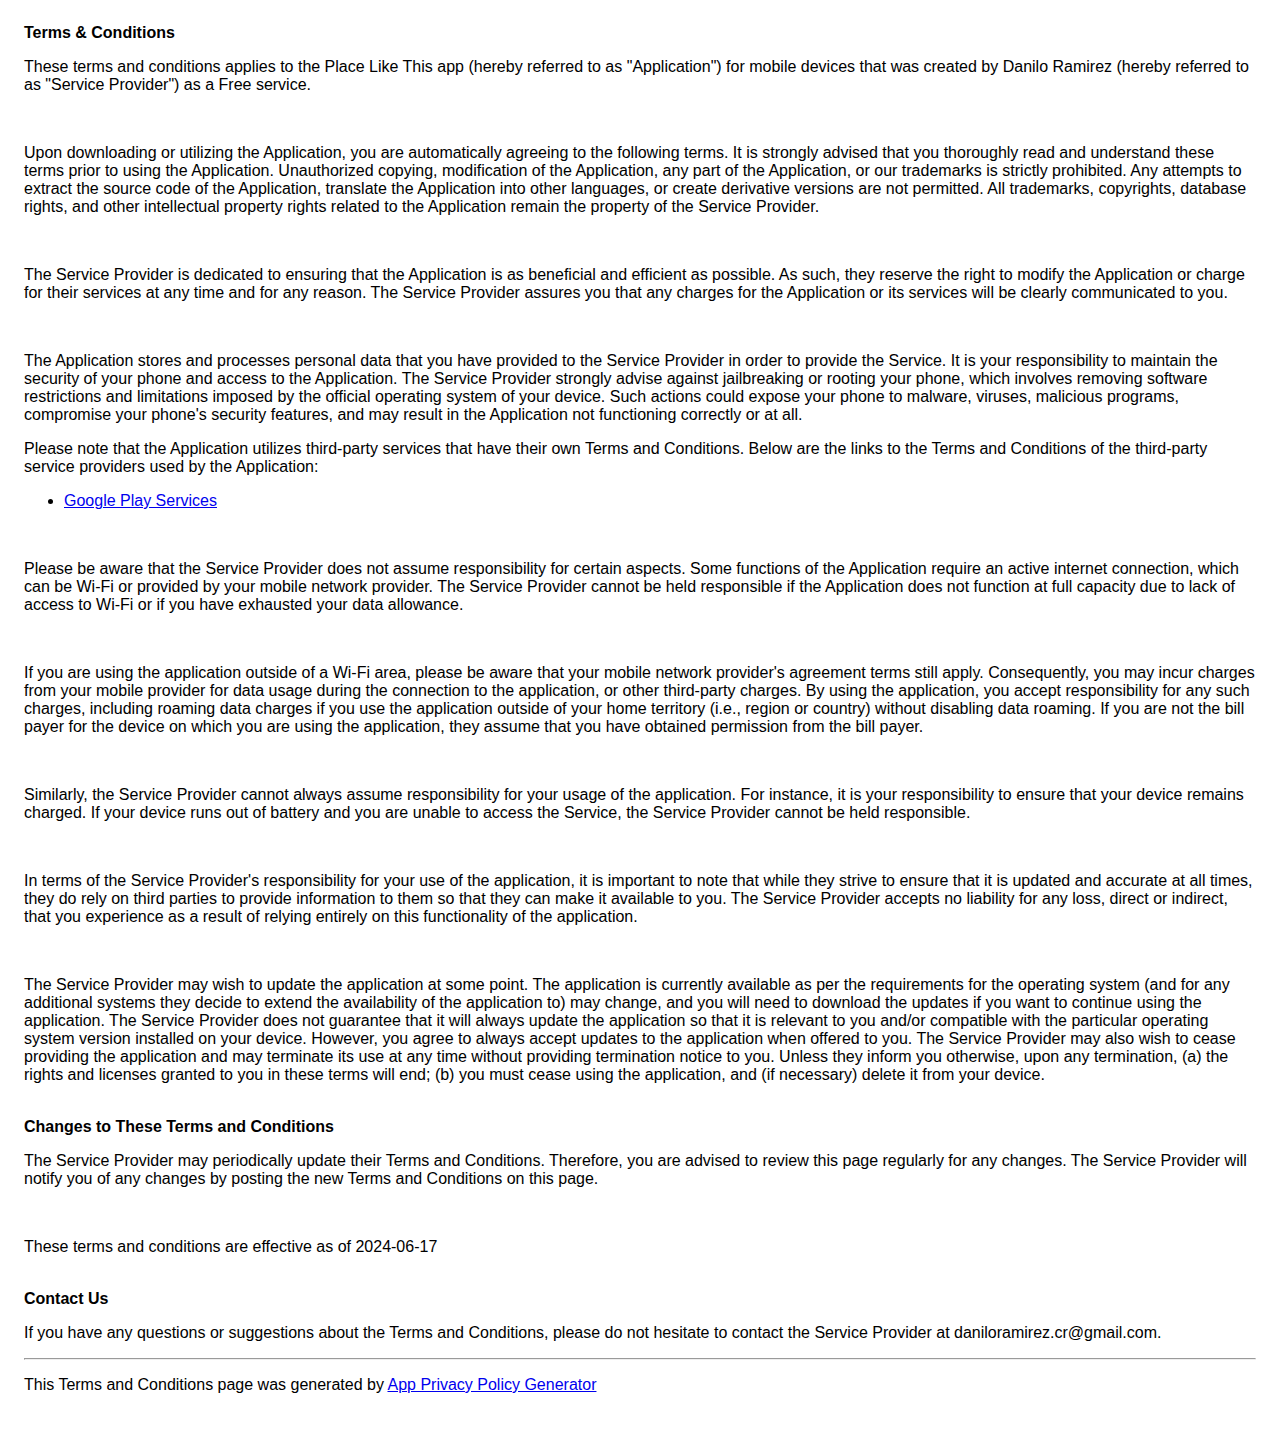
<file: placelikethis/terms.html>
<!DOCTYPE html>
    <html>
    <head>
      <meta charset='utf-8'>
      <meta name='viewport' content='width=device-width'>
      <title>Terms &amp; Conditions</title>
      <style> body { font-family: 'Helvetica Neue', Helvetica, Arial, sans-serif; padding:1em; } </style>
    </head>
    <body>
    <strong>Terms &amp; Conditions</strong><br><p>These terms and conditions applies to the Place Like This app (hereby referred to as "Application") for mobile devices that was created by Danilo Ramirez (hereby referred to as "Service Provider") as a Free service.</p><br><p>Upon downloading or utilizing the Application, you are automatically agreeing to the following terms. It is strongly advised that you thoroughly read and understand these terms prior to using the Application. Unauthorized copying, modification of the Application, any part of the Application, or our trademarks is strictly prohibited. Any attempts to extract the source code of the Application, translate the Application into other languages, or create derivative versions are not permitted. All trademarks, copyrights, database rights, and other intellectual property rights related to the Application remain the property of the Service Provider.</p><br><p>The Service Provider is dedicated to ensuring that the Application is as beneficial and efficient as possible. As such, they reserve the right to modify the Application or charge for their services at any time and for any reason. The Service Provider assures you that any charges for the Application or its services will be clearly communicated to you.</p><br><p>The Application stores and processes personal data that you have provided to the Service Provider in order to provide the Service. It is your responsibility to maintain the security of your phone and access to the Application. The Service Provider strongly advise against jailbreaking or rooting your phone, which involves removing software restrictions and limitations imposed by the official operating system of your device. Such actions could expose your phone to malware, viruses, malicious programs, compromise your phone's security features, and may result in the Application not functioning correctly or at all.</p><div><p>Please note that the Application utilizes third-party services that have their own Terms and Conditions. Below are the links to the Terms and Conditions of the third-party service providers used by the Application:</p><ul><li><a href="https://policies.google.com/terms" target="_blank" rel="noopener noreferrer">Google Play Services</a></li><!----><!----><!----><!----><!----><!----><!----><!----><!----><!----><!----><!----><!----><!----><!----><!----><!----><!----><!----><!----><!----><!----><!----><!----><!----><!----><!----><!----><!----><!----><!----></ul></div><br><p>Please be aware that the Service Provider does not assume responsibility for certain aspects. Some functions of the Application require an active internet connection, which can be Wi-Fi or provided by your mobile network provider. The Service Provider cannot be held responsible if the Application does not function at full capacity due to lack of access to Wi-Fi or if you have exhausted your data allowance.</p><br><p>If you are using the application outside of a Wi-Fi area, please be aware that your mobile network provider's agreement terms still apply. Consequently, you may incur charges from your mobile provider for data usage during the connection to the application, or other third-party charges. By using the application, you accept responsibility for any such charges, including roaming data charges if you use the application outside of your home territory (i.e., region or country) without disabling data roaming. If you are not the bill payer for the device on which you are using the application, they assume that you have obtained permission from the bill payer.</p><br><p>Similarly, the Service Provider cannot always assume responsibility for your usage of the application. For instance, it is your responsibility to ensure that your device remains charged. If your device runs out of battery and you are unable to access the Service, the Service Provider cannot be held responsible.</p><br><p>In terms of the Service Provider's responsibility for your use of the application, it is important to note that while they strive to ensure that it is updated and accurate at all times, they do rely on third parties to provide information to them so that they can make it available to you. The Service Provider accepts no liability for any loss, direct or indirect, that you experience as a result of relying entirely on this functionality of the application.</p><br><p>The Service Provider may wish to update the application at some point. The application is currently available as per the requirements for the operating system (and for any additional systems they decide to extend the availability of the application to) may change, and you will need to download the updates if you want to continue using the application. The Service Provider does not guarantee that it will always update the application so that it is relevant to you and/or compatible with the particular operating system version installed on your device. However, you agree to always accept updates to the application when offered to you. The Service Provider may also wish to cease providing the application and may terminate its use at any time without providing termination notice to you. Unless they inform you otherwise, upon any termination, (a) the rights and licenses granted to you in these terms will end; (b) you must cease using the application, and (if necessary) delete it from your device.</p><br><strong>Changes to These Terms and Conditions</strong><p>The Service Provider may periodically update their Terms and Conditions. Therefore, you are advised to review this page regularly for any changes. The Service Provider will notify you of any changes by posting the new Terms and Conditions on this page.</p><br><p>These terms and conditions are effective as of 2024-06-17</p><br><strong>Contact Us</strong><p>If you have any questions or suggestions about the Terms and Conditions, please do not hesitate to contact the Service Provider at daniloramirez.cr@gmail.com.</p><hr><p>This Terms and Conditions page was generated by <a href="https://app-privacy-policy-generator.nisrulz.com/" target="_blank" rel="noopener noreferrer">App Privacy Policy Generator</a></p>
    </body>
    </html>
</file>
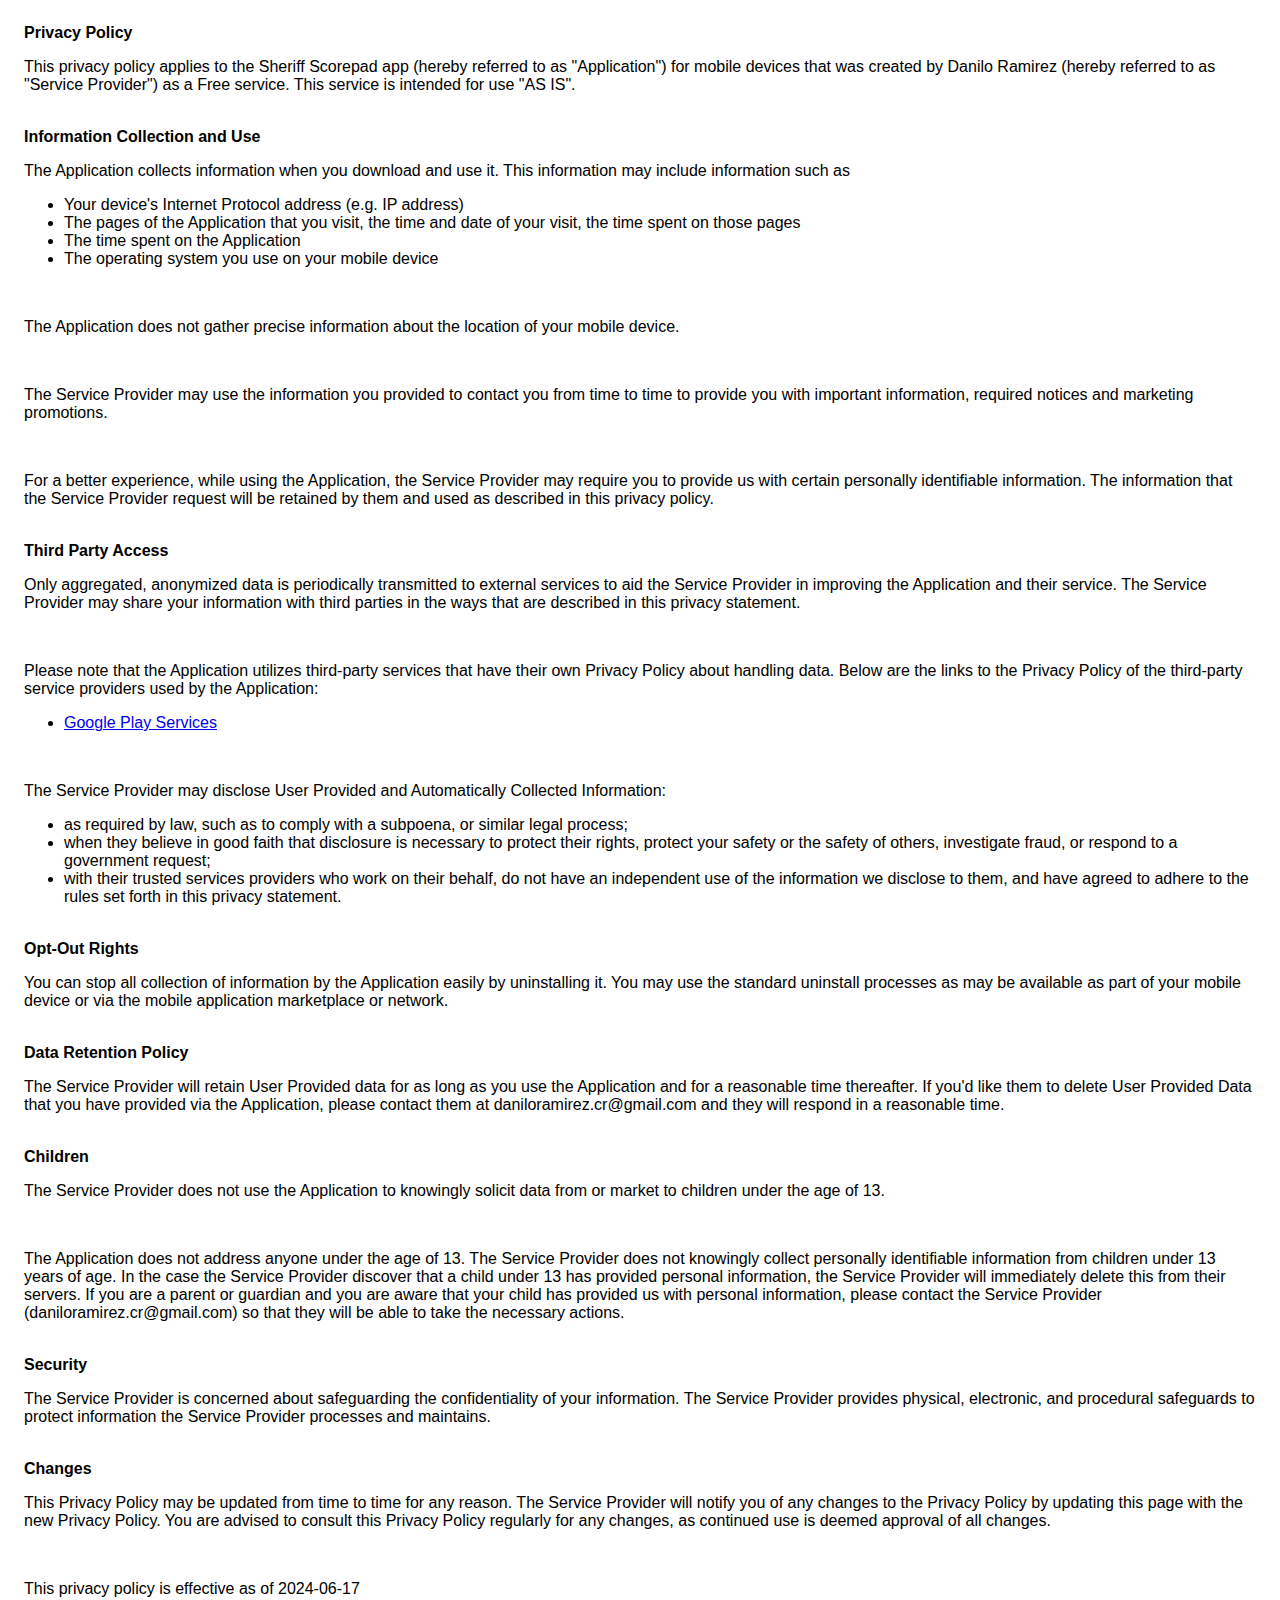
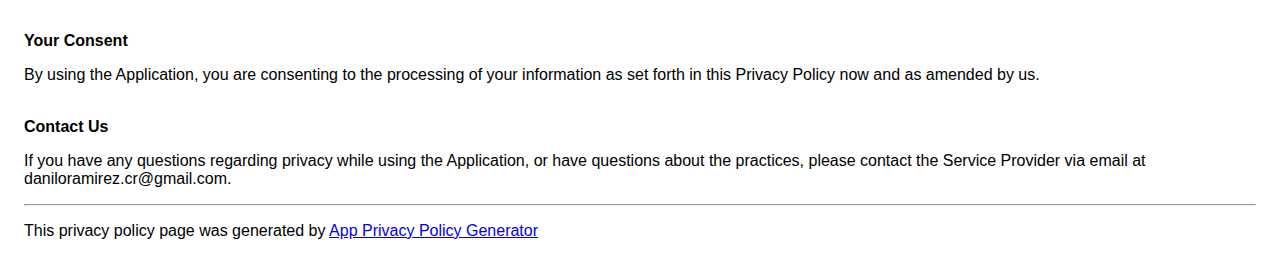
<file: sheriffscorepad/privacy.html>
<!DOCTYPE html>
    <html>
    <head>
      <meta charset='utf-8'>
      <meta name='viewport' content='width=device-width'>
      <title>Privacy Policy</title>
      <style> body { font-family: 'Helvetica Neue', Helvetica, Arial, sans-serif; padding:1em; } </style>
    </head>
    <body>
    <strong>Privacy Policy</strong><p>This privacy policy applies to the Sheriff Scorepad app (hereby referred to as "Application") for mobile devices that was created by Danilo Ramirez (hereby referred to as "Service Provider") as a Free service. This service is intended for use "AS IS".</p><br><strong>Information Collection and Use</strong><p>The Application collects information when you download and use it. This information may include information such as</p><ul><li>Your device's Internet Protocol address (e.g. IP address)</li><li>The pages of the Application that you visit, the time and date of your visit, the time spent on those pages</li><li>The time spent on the Application</li><li>The operating system you use on your mobile device</li></ul><p></p><br><p>The Application does not gather precise information about the location of your mobile device.</p><div style="display: none;"><p>The Application collects your device's location, which helps the Service Provider determine your approximate geographical location and make use of in below ways:</p><ul><li>Geolocation Services: The Service Provider utilizes location data to provide features such as personalized content, relevant recommendations, and location-based services.</li><li>Analytics and Improvements: Aggregated and anonymized location data helps the Service Provider to analyze user behavior, identify trends, and improve the overall performance and functionality of the Application.</li><li>Third-Party Services: Periodically, the Service Provider may transmit anonymized location data to external services. These services assist them in enhancing the Application and optimizing their offerings.</li></ul></div><br><p>The Service Provider may use the information you provided to contact you from time to time to provide you with important information, required notices and marketing promotions.</p><br><p>For a better experience, while using the Application, the Service Provider may require you to provide us with certain personally identifiable information. The information that the Service Provider request will be retained by them and used as described in this privacy policy.</p><br><strong>Third Party Access</strong><p>Only aggregated, anonymized data is periodically transmitted to external services to aid the Service Provider in improving the Application and their service. The Service Provider may share your information with third parties in the ways that are described in this privacy statement.</p><div><br><p>Please note that the Application utilizes third-party services that have their own Privacy Policy about handling data. Below are the links to the Privacy Policy of the third-party service providers used by the Application:</p><ul><li><a href="https://www.google.com/policies/privacy/" target="_blank" rel="noopener noreferrer">Google Play Services</a></li><!----><!----><!----><!----><!----><!----><!----><!----><!----><!----><!----><!----><!----><!----><!----><!----><!----><!----><!----><!----><!----><!----><!----><!----><!----><!----><!----><!----><!----><!----><!----></ul></div><br><p>The Service Provider may disclose User Provided and Automatically Collected Information:</p><ul><li>as required by law, such as to comply with a subpoena, or similar legal process;</li><li>when they believe in good faith that disclosure is necessary to protect their rights, protect your safety or the safety of others, investigate fraud, or respond to a government request;</li><li>with their trusted services providers who work on their behalf, do not have an independent use of the information we disclose to them, and have agreed to adhere to the rules set forth in this privacy statement.</li></ul><p></p><br><strong>Opt-Out Rights</strong><p>You can stop all collection of information by the Application easily by uninstalling it. You may use the standard uninstall processes as may be available as part of your mobile device or via the mobile application marketplace or network.</p><br><strong>Data Retention Policy</strong><p>The Service Provider will retain User Provided data for as long as you use the Application and for a reasonable time thereafter. If you'd like them to delete User Provided Data that you have provided via the Application, please contact them at daniloramirez.cr@gmail.com and they will respond in a reasonable time.</p><br><strong>Children</strong><p>The Service Provider does not use the Application to knowingly solicit data from or market to children under the age of 13.</p><div><br><p>The Application does not address anyone under the age of 13. The Service Provider does not knowingly collect personally identifiable information from children under 13 years of age. In the case the Service Provider discover that a child under 13 has provided personal information, the Service Provider will immediately delete this from their servers. If you are a parent or guardian and you are aware that your child has provided us with personal information, please contact the Service Provider (daniloramirez.cr@gmail.com) so that they will be able to take the necessary actions.</p></div><!----><br><strong>Security</strong><p>The Service Provider is concerned about safeguarding the confidentiality of your information. The Service Provider provides physical, electronic, and procedural safeguards to protect information the Service Provider processes and maintains.</p><br><strong>Changes</strong><p>This Privacy Policy may be updated from time to time for any reason. The Service Provider will notify you of any changes to the Privacy Policy by updating this page with the new Privacy Policy. You are advised to consult this Privacy Policy regularly for any changes, as continued use is deemed approval of all changes.</p><br><p>This privacy policy is effective as of 2024-06-17</p><br><strong>Your Consent</strong><p>By using the Application, you are consenting to the processing of your information as set forth in this Privacy Policy now and as amended by us.</p><br><strong>Contact Us</strong><p>If you have any questions regarding privacy while using the Application, or have questions about the practices, please contact the Service Provider via email at daniloramirez.cr@gmail.com.</p><hr><p>This privacy policy page was generated by <a href="https://app-privacy-policy-generator.nisrulz.com/" target="_blank" rel="noopener noreferrer">App Privacy Policy Generator</a></p>
    </body>
    </html>
</file>
<file: placelikethis/assets/css/main.css>
/*
Template Name: AppGrids
Author: GrayGrids
*/


/*===========================
    01.COMMON css 
===========================*/
@import url("https://fonts.googleapis.com/css2?family=Hind+Siliguri:wght@300;400;500;600;700&family=Sen:wght@400;700;800&display=swap");
html {
  scroll-behavior: smooth;
}

body {
  font-family: "Sen", sans-serif;
  font-weight: normal;
  font-style: normal;
  color: #5E678C;
  overflow-x: hidden;
}

* {
  margin: 0;
  padding: 0;
  box-sizing: border-box;
}

a:focus,
input:focus,
textarea:focus,
button:focus,
.btn:focus,
.btn.focus,
.btn:not(:disabled):not(.disabled).active,
.btn:not(:disabled):not(.disabled):active {
  text-decoration: none;
  outline: none;
  box-shadow: none;
}

a:hover {
  color: #ed2323;
}

a {
  transition: all 0.3s ease-out 0s;
}

a,
a:focus,
a:hover {
  text-decoration: none;
}

i,
span,
a {
  display: inline-block;
}

audio,
canvas,
iframe,
img,
svg,
video {
  vertical-align: middle;
}

h1,
h2,
h3,
h4,
h5,
h6 {
  font-weight: 700;
  margin: 0px;
  color: #1D2A5D;
}

h1 a,
h2 a,
h3 a,
h4 a,
h5 a,
h6 a {
  color: inherit;
}

h1 {
  font-size: 40px;
}

@media (max-width: 767px) {
  h1 {
    font-size: 34px;
  }
}

@media only screen and (min-width: 480px) and (max-width: 767px) {
  h1 {
    font-size: 36px;
  }
}

h2 {
  font-size: 36px;
}

h3 {
  font-size: 25px;
}

h4 {
  font-size: 20px;
}

h5 {
  font-size: 18px;
}

h6 {
  font-size: 16px;
}

ul,
ol {
  margin: 0px;
  padding: 0px;
  list-style-type: none;
}

p {
  font-size: 18px;
  font-weight: 400;
  line-height: 27px;
  margin: 0px;
}

.img-bg {
  background-position: center center;
  background-size: cover;
  background-repeat: no-repeat;
  width: 100%;
  height: 100%;
}

.error {
  color: orangered;
}

.success {
  color: green;
}

/*===== All Button Style =====*/
.main-btn {
  display: inline-block;
  font-weight: 600;
  text-align: center;
  white-space: nowrap;
  vertical-align: middle;
  user-select: none;
  padding: 17px 40px;
  font-size: 20px;
  border-radius: 5px;
  color: #fff;
  cursor: pointer;
  z-index: 5;
  transition: all .4s ease-in-out;
  border: none;
  background: #ed2323;
  overflow: hidden;
}

.main-btn:hover {
  color: #fff;
}

.main-btn.border-btn {
  border: 2px solid #ed2323;
  background: transparent;
  color: #1D2A5D;
}

.btn-hover {
  position: relative;
  overflow: hidden;
}

.btn-hover::after {
  content: '';
  position: absolute;
  width: 0%;
  height: 0%;
  border-radius: 50%;
  background: rgba(0, 0, 0, 0.05);
  top: 50%;
  left: 50%;
  padding: 50%;
  z-index: -1;
  transition: all 0.3s ease-out 0s;
  transform: translate3d(-50%, -50%, 0) scale(0);
}

.btn-hover:hover::after {
  transform: translate3d(-50%, -50%, 0) scale(1.3);
}

.scroll-top {
  width: 45px;
  height: 45px;
  background: #ed2323;
  display: flex;
  justify-content: center;
  align-items: center;
  font-size: 18px;
  color: #fff;
  border-radius: 5px;
  position: fixed;
  bottom: 30px;
  right: 30px;
  z-index: 9;
  cursor: pointer;
  transition: all 0.3s ease-out 0s;
}

.scroll-top:hover {
  color: #fff;
  background: rgba(78, 110, 241, 0.8);
}

@keyframes animation1 {
  0% {
    transform: translateY(30px);
  }
  50% {
    transform: translateY(-30px);
  }
  100% {
    transform: translateY(30px);
  }
}

/*===== All Preloader Style =====*/
.preloader {
  /* Body Overlay */
  position: fixed;
  top: 0;
  left: 0;
  display: table;
  height: 100%;
  width: 100%;
  /* Change Background Color */
  background: #fff;
  z-index: 99999;
}

.preloader .loader {
  display: table-cell;
  vertical-align: middle;
  text-align: center;
}

.preloader .loader .ytp-spinner {
  position: absolute;
  left: 50%;
  top: 50%;
  width: 64px;
  margin-left: -32px;
  z-index: 18;
  pointer-events: none;
}

.preloader .loader .ytp-spinner .ytp-spinner-container {
  pointer-events: none;
  position: absolute;
  width: 100%;
  padding-bottom: 100%;
  top: 50%;
  left: 50%;
  margin-top: -50%;
  margin-left: -50%;
  animation: ytp-spinner-linspin 1568.2353ms linear infinite;
}

.preloader .loader .ytp-spinner .ytp-spinner-container .ytp-spinner-rotator {
  position: absolute;
  width: 100%;
  height: 100%;
  animation: ytp-spinner-easespin 5332ms cubic-bezier(0.4, 0, 0.2, 1) infinite both;
}

.preloader .loader .ytp-spinner .ytp-spinner-container .ytp-spinner-rotator .ytp-spinner-left {
  position: absolute;
  top: 0;
  left: 0;
  bottom: 0;
  overflow: hidden;
  right: 50%;
}

.preloader .loader .ytp-spinner .ytp-spinner-container .ytp-spinner-rotator .ytp-spinner-right {
  position: absolute;
  top: 0;
  right: 0;
  bottom: 0;
  overflow: hidden;
  left: 50%;
}

.preloader .loader .ytp-spinner-circle {
  box-sizing: border-box;
  position: absolute;
  width: 200%;
  height: 100%;
  border-style: solid;
  /* Spinner Color */
  border-color: #ed2323 #ed2323 #ddd;
  border-radius: 50%;
  border-width: 6px;
}

.preloader .loader .ytp-spinner-left .ytp-spinner-circle {
  left: 0;
  right: -100%;
  border-right-color: #ddd;
  animation: ytp-spinner-left-spin 1333ms cubic-bezier(0.4, 0, 0.2, 1) infinite both;
}

.preloader .loader .ytp-spinner-right .ytp-spinner-circle {
  left: -100%;
  right: 0;
  border-left-color: #ddd;
  animation: ytp-right-spin 1333ms cubic-bezier(0.4, 0, 0.2, 1) infinite both;
}

/* Preloader Animations */

@keyframes ytp-spinner-linspin {
  to {
    transform: rotate(360deg);
  }
}

@keyframes ytp-spinner-easespin {
  12.5% {
    transform: rotate(135deg);
  }
  25% {
    transform: rotate(270deg);
  }
  37.5% {
    transform: rotate(405deg);
  }
  50% {
    transform: rotate(540deg);
  }
  62.5% {
    transform: rotate(675deg);
  }
  75% {
    transform: rotate(810deg);
  }
  87.5% {
    transform: rotate(945deg);
  }
  to {
    transform: rotate(1080deg);
  }
}

@keyframes ytp-spinner-left-spin {
  0% {
    transform: rotate(130deg);
  }
  50% {
    transform: rotate(-5deg);
  }
  to {
    transform: rotate(130deg);
  }
}

@keyframes ytp-right-spin {
  0% {
    transform: rotate(-130deg);
  }
  50% {
    transform: rotate(5deg);
  }
  to {
    transform: rotate(-130deg);
  }
}

.mt-5 {
  margin-top: 5px;
}

.mt-10 {
  margin-top: 10px;
}

.mt-15 {
  margin-top: 15px;
}

.mt-20 {
  margin-top: 20px;
}

.mt-25 {
  margin-top: 25px;
}

.mt-30 {
  margin-top: 30px;
}

.mt-35 {
  margin-top: 35px;
}

.mt-40 {
  margin-top: 40px;
}

.mt-45 {
  margin-top: 45px;
}

.mt-50 {
  margin-top: 50px;
}

.mt-55 {
  margin-top: 55px;
}

.mt-60 {
  margin-top: 60px;
}

.mt-65 {
  margin-top: 65px;
}

.mt-70 {
  margin-top: 70px;
}

.mt-75 {
  margin-top: 75px;
}

.mt-80 {
  margin-top: 80px;
}

.mt-85 {
  margin-top: 85px;
}

.mt-90 {
  margin-top: 90px;
}

.mt-95 {
  margin-top: 95px;
}

.mt-100 {
  margin-top: 100px;
}

.mt-105 {
  margin-top: 105px;
}

.mt-110 {
  margin-top: 110px;
}

.mt-115 {
  margin-top: 115px;
}

.mt-120 {
  margin-top: 120px;
}

.mt-125 {
  margin-top: 125px;
}

.mt-130 {
  margin-top: 130px;
}

.mt-135 {
  margin-top: 135px;
}

.mt-140 {
  margin-top: 140px;
}

.mt-145 {
  margin-top: 145px;
}

.mt-150 {
  margin-top: 150px;
}

.mt-155 {
  margin-top: 155px;
}

.mt-160 {
  margin-top: 160px;
}

.mt-165 {
  margin-top: 165px;
}

.mt-170 {
  margin-top: 170px;
}

.mt-175 {
  margin-top: 175px;
}

.mt-180 {
  margin-top: 180px;
}

.mt-185 {
  margin-top: 185px;
}

.mt-190 {
  margin-top: 190px;
}

.mt-195 {
  margin-top: 195px;
}

.mt-200 {
  margin-top: 200px;
}

.mt-205 {
  margin-top: 205px;
}

.mt-210 {
  margin-top: 210px;
}

.mt-215 {
  margin-top: 215px;
}

.mt-220 {
  margin-top: 220px;
}

.mt-225 {
  margin-top: 225px;
}

.mb-5 {
  margin-bottom: 5px;
}

.mb-10 {
  margin-bottom: 10px;
}

.mb-15 {
  margin-bottom: 15px;
}

.mb-20 {
  margin-bottom: 20px;
}

.mb-25 {
  margin-bottom: 25px;
}

.mb-30 {
  margin-bottom: 30px;
}

.mb-35 {
  margin-bottom: 35px;
}

.mb-40 {
  margin-bottom: 40px;
}

.mb-45 {
  margin-bottom: 45px;
}

.mb-50 {
  margin-bottom: 50px;
}

.mb-55 {
  margin-bottom: 55px;
}

.mb-60 {
  margin-bottom: 60px;
}

.mb-65 {
  margin-bottom: 65px;
}

.mb-70 {
  margin-bottom: 70px;
}

.mb-75 {
  margin-bottom: 75px;
}

.mb-80 {
  margin-bottom: 80px;
}

.mb-85 {
  margin-bottom: 85px;
}

.mb-90 {
  margin-bottom: 90px;
}

.mb-95 {
  margin-bottom: 95px;
}

.mb-100 {
  margin-bottom: 100px;
}

.mb-105 {
  margin-bottom: 105px;
}

.mb-110 {
  margin-bottom: 110px;
}

.mb-115 {
  margin-bottom: 115px;
}

.mb-120 {
  margin-bottom: 120px;
}

.mb-125 {
  margin-bottom: 125px;
}

.mb-130 {
  margin-bottom: 130px;
}

.mb-135 {
  margin-bottom: 135px;
}

.mb-140 {
  margin-bottom: 140px;
}

.mb-145 {
  margin-bottom: 145px;
}

.mb-150 {
  margin-bottom: 150px;
}

.mb-155 {
  margin-bottom: 155px;
}

.mb-160 {
  margin-bottom: 160px;
}

.mb-165 {
  margin-bottom: 165px;
}

.mb-170 {
  margin-bottom: 170px;
}

.mb-175 {
  margin-bottom: 175px;
}

.mb-180 {
  margin-bottom: 180px;
}

.mb-185 {
  margin-bottom: 185px;
}

.mb-190 {
  margin-bottom: 190px;
}

.mb-195 {
  margin-bottom: 195px;
}

.mb-200 {
  margin-bottom: 200px;
}

.mb-205 {
  margin-bottom: 205px;
}

.mb-210 {
  margin-bottom: 210px;
}

.mb-215 {
  margin-bottom: 215px;
}

.mb-220 {
  margin-bottom: 220px;
}

.mb-225 {
  margin-bottom: 225px;
}

.pt-5 {
  padding-top: 5px;
}

.pt-10 {
  padding-top: 10px;
}

.pt-15 {
  padding-top: 15px;
}

.pt-20 {
  padding-top: 20px;
}

.pt-25 {
  padding-top: 25px;
}

.pt-30 {
  padding-top: 30px;
}

.pt-35 {
  padding-top: 35px;
}

.pt-40 {
  padding-top: 40px;
}

.pt-45 {
  padding-top: 45px;
}

.pt-50 {
  padding-top: 50px;
}

.pt-55 {
  padding-top: 55px;
}

.pt-60 {
  padding-top: 60px;
}

.pt-65 {
  padding-top: 65px;
}

.pt-70 {
  padding-top: 70px;
}

.pt-75 {
  padding-top: 75px;
}

.pt-80 {
  padding-top: 80px;
}

.pt-85 {
  padding-top: 85px;
}

.pt-90 {
  padding-top: 90px;
}

.pt-95 {
  padding-top: 95px;
}

.pt-100 {
  padding-top: 100px;
}

.pt-105 {
  padding-top: 105px;
}

.pt-110 {
  padding-top: 110px;
}

.pt-115 {
  padding-top: 115px;
}

.pt-120 {
  padding-top: 120px;
}

.pt-125 {
  padding-top: 125px;
}

.pt-130 {
  padding-top: 130px;
}

.pt-135 {
  padding-top: 135px;
}

.pt-140 {
  padding-top: 140px;
}

.pt-145 {
  padding-top: 145px;
}

.pt-150 {
  padding-top: 150px;
}

.pt-155 {
  padding-top: 155px;
}

.pt-160 {
  padding-top: 160px;
}

.pt-165 {
  padding-top: 165px;
}

.pt-170 {
  padding-top: 170px;
}

.pt-175 {
  padding-top: 175px;
}

.pt-180 {
  padding-top: 180px;
}

.pt-185 {
  padding-top: 185px;
}

.pt-190 {
  padding-top: 190px;
}

.pt-195 {
  padding-top: 195px;
}

.pt-200 {
  padding-top: 200px;
}

.pt-205 {
  padding-top: 205px;
}

.pt-210 {
  padding-top: 210px;
}

.pt-215 {
  padding-top: 215px;
}

.pt-220 {
  padding-top: 220px;
}

.pt-225 {
  padding-top: 225px;
}

.pb-5 {
  padding-bottom: 5px;
}

.pb-10 {
  padding-bottom: 10px;
}

.pb-15 {
  padding-bottom: 15px;
}

.pb-20 {
  padding-bottom: 20px;
}

.pb-25 {
  padding-bottom: 25px;
}

.pb-30 {
  padding-bottom: 30px;
}

.pb-35 {
  padding-bottom: 35px;
}

.pb-40 {
  padding-bottom: 40px;
}

.pb-45 {
  padding-bottom: 45px;
}

.pb-50 {
  padding-bottom: 50px;
}

.pb-55 {
  padding-bottom: 55px;
}

.pb-60 {
  padding-bottom: 60px;
}

.pb-65 {
  padding-bottom: 65px;
}

.pb-70 {
  padding-bottom: 70px;
}

.pb-75 {
  padding-bottom: 75px;
}

.pb-80 {
  padding-bottom: 80px;
}

.pb-85 {
  padding-bottom: 85px;
}

.pb-90 {
  padding-bottom: 90px;
}

.pb-95 {
  padding-bottom: 95px;
}

.pb-100 {
  padding-bottom: 100px;
}

.pb-105 {
  padding-bottom: 105px;
}

.pb-110 {
  padding-bottom: 110px;
}

.pb-115 {
  padding-bottom: 115px;
}

.pb-120 {
  padding-bottom: 120px;
}

.pb-125 {
  padding-bottom: 125px;
}

.pb-130 {
  padding-bottom: 130px;
}

.pb-135 {
  padding-bottom: 135px;
}

.pb-140 {
  padding-bottom: 140px;
}

.pb-145 {
  padding-bottom: 145px;
}

.pb-150 {
  padding-bottom: 150px;
}

.pb-155 {
  padding-bottom: 155px;
}

.pb-160 {
  padding-bottom: 160px;
}

.pb-165 {
  padding-bottom: 165px;
}

.pb-170 {
  padding-bottom: 170px;
}

.pb-175 {
  padding-bottom: 175px;
}

.pb-180 {
  padding-bottom: 180px;
}

.pb-185 {
  padding-bottom: 185px;
}

.pb-190 {
  padding-bottom: 190px;
}

.pb-195 {
  padding-bottom: 195px;
}

.pb-200 {
  padding-bottom: 200px;
}

.pb-205 {
  padding-bottom: 205px;
}

.pb-210 {
  padding-bottom: 210px;
}

.pb-215 {
  padding-bottom: 215px;
}

.pb-220 {
  padding-bottom: 220px;
}

.pb-225 {
  padding-bottom: 225px;
}

/*===========================
    02.HEADER css 
===========================*/
/*===== NAVBAR =====*/
.navbar-area {
  position: absolute;
  top: 0;
  left: 0;
  width: 100%;
  z-index: 99;
  transition: all 0.3s ease-out 0s;
  background: #fff;
}

.sticky {
  position: fixed;
  z-index: 99;
  background-color: #fff;
  box-shadow: 0px 20px 50px 0px rgba(0, 0, 0, 0.05);
  transition: all 0.3s ease-out 0s;
}

.sticky .navbar {
  padding: 10px 0;
}

@media only screen and (min-width: 768px) and (max-width: 991px) {
  .sticky .navbar {
    padding: 10px 0;
  }
}

@media (max-width: 767px) {
  .sticky .navbar {
    padding: 10px 0;
  }
}

.sticky .navbar .navbar-nav .nav-item a {
  color: #1D2A5D;
}

.sticky .navbar .navbar-toggler .toggler-icon {
  background: #1D2A5D;
}

.navbar {
  padding: 0;
  border-radius: 5px;
  position: relative;
  transition: all 0.3s ease-out 0s;
  padding: 20px 0;
}

@media only screen and (min-width: 768px) and (max-width: 991px) {
  .navbar {
    padding: 17px 0;
  }
}

@media (max-width: 767px) {
  .navbar {
    padding: 17px 0;
  }
}

.navbar-brand {
  padding: 0;
}

.navbar-brand img {
  max-width: 180px;
}

.navbar-toggler {
  padding: 0;
}

.navbar-toggler:focus {
  outline: none;
  box-shadow: none;
}

.navbar-toggler .toggler-icon {
  width: 30px;
  height: 2px;
  background-color: #1D2A5D;
  display: block;
  margin: 5px 0;
  position: relative;
  transition: all 0.3s ease-out 0s;
}

.navbar-toggler.active .toggler-icon:nth-of-type(1) {
  transform: rotate(45deg);
  top: 7px;
}

.navbar-toggler.active .toggler-icon:nth-of-type(2) {
  opacity: 0;
}

.navbar-toggler.active .toggler-icon:nth-of-type(3) {
  transform: rotate(135deg);
  top: -7px;
}

@media only screen and (min-width: 768px) and (max-width: 991px) {
  .navbar-collapse {
    position: absolute;
    top: 100%;
    left: 0;
    width: 100%;
    background-color: #fff;
    z-index: 9;
    box-shadow: 0px 15px 20px 0px rgba(0, 0, 0, 0.1);
    padding: 5px 12px;
  }
}

@media (max-width: 767px) {
  .navbar-collapse {
    position: absolute;
    top: 100%;
    left: 0;
    width: 100%;
    background-color: #fff;
    z-index: 9;
    box-shadow: 0px 15px 20px 0px rgba(29, 42, 93, 0.1);
    padding: 5px 12px;
  }
}

.navbar-nav .nav-item {
  position: relative;
  margin-left: 40px;
}

.navbar-nav .nav-item a {
  font-size: 18px;
  font-weight: 400;
  color: #5E678C;
  transition: all 0.3s ease-out 0s;
  padding: 10px 0;
  position: relative;
}

@media only screen and (min-width: 768px) and (max-width: 991px) {
  .navbar-nav .nav-item a {
    display: inline-block;
    padding: 6px 0px;
    color: #5E678C;
  }
}

@media (max-width: 767px) {
  .navbar-nav .nav-item a {
    display: inline-block;
    padding: 6px 0px;
    color: #5E678C;
  }
}

.navbar-nav .nav-item a::after, .navbar-nav .nav-item a::before {
  content: '';
  position: absolute;
  bottom: 0;
  height: 2px;
  background: #ed2323;
  z-index: -1;
  opacity: 0;
  border-radius: 10px;
  transition: all 0.3s ease-out 0s;
}

.navbar-nav .nav-item a::before {
  width: 70%;
  left: 0;
}

.navbar-nav .nav-item a::after {
  width: 20%;
  right: 0;
}

.navbar-nav .nav-item a:hover, .navbar-nav .nav-item a.active {
  color: #ed2323;
}

.navbar-nav .nav-item a:hover::after, .navbar-nav .nav-item a:hover::before, .navbar-nav .nav-item a.active::after, .navbar-nav .nav-item a.active::before {
  opacity: 1;
}

@media only screen and (min-width: 768px) and (max-width: 991px) {
  .navbar-nav .nav-item a:hover::after, .navbar-nav .nav-item a:hover::before, .navbar-nav .nav-item a.active::after, .navbar-nav .nav-item a.active::before {
    opacity: 1;
  }
}

@media (max-width: 767px) {
  .navbar-nav .nav-item a:hover::after, .navbar-nav .nav-item a:hover::before, .navbar-nav .nav-item a.active::after, .navbar-nav .nav-item a.active::before {
    opacity: 1;
  }
}

.navbar-nav .nav-item:hover .sub-menu {
  top: 100%;
  opacity: 1;
  visibility: visible;
}

@media only screen and (min-width: 768px) and (max-width: 991px) {
  .navbar-nav .nav-item:hover .sub-menu {
    top: 0;
  }
}

@media (max-width: 767px) {
  .navbar-nav .nav-item:hover .sub-menu {
    top: 0;
  }
}

.navbar-nav .nav-item .sub-menu {
  width: 200px;
  background-color: #fff;
  box-shadow: 0px 0px 20px 0px rgba(0, 0, 0, 0.1);
  position: absolute;
  top: 110%;
  left: 0;
  opacity: 0;
  visibility: hidden;
  transition: all 0.3s ease-out 0s;
}

@media only screen and (min-width: 768px) and (max-width: 991px) {
  .navbar-nav .nav-item .sub-menu {
    position: relative;
    width: 100%;
    top: 0;
    display: none;
    opacity: 1;
    visibility: visible;
  }
}

@media (max-width: 767px) {
  .navbar-nav .nav-item .sub-menu {
    position: relative;
    width: 100%;
    top: 0;
    display: none;
    opacity: 1;
    visibility: visible;
  }
}

.navbar-nav .nav-item .sub-menu li {
  display: block;
}

.navbar-nav .nav-item .sub-menu li a {
  display: block;
  padding: 8px 20px;
  color: #222;
}

.navbar-nav .nav-item .sub-menu li a.active, .navbar-nav .nav-item .sub-menu li a:hover {
  padding-left: 25px;
  color: #ed2323;
}

.navbar-nav .sub-nav-toggler {
  display: none;
}

@media only screen and (min-width: 768px) and (max-width: 991px) {
  .navbar-nav .sub-nav-toggler {
    display: block;
    position: absolute;
    right: 0;
    top: 0;
    background: none;
    color: #222;
    font-size: 18px;
    border: 0;
    width: 30px;
    height: 30px;
  }
}

@media (max-width: 767px) {
  .navbar-nav .sub-nav-toggler {
    display: block;
    position: absolute;
    right: 0;
    top: 0;
    background: none;
    color: #222;
    font-size: 18px;
    border: 0;
    width: 30px;
    height: 30px;
  }
}

.navbar-nav .sub-nav-toggler span {
  width: 8px;
  height: 8px;
  border-left: 1px solid #222;
  border-bottom: 1px solid #222;
  transform: rotate(-45deg);
  position: relative;
  top: -5px;
}

.hero-section {
  position: relative;
  z-index: 1;
  padding: 150px 0 50px;
  background-image: url("../img/hero/map-bg.svg");
  background-repeat: no-repeat;
  background-position: left;
}

@media only screen and (min-width: 768px) and (max-width: 991px) {
  .hero-section .hero-content {
    margin-bottom: 50px;
  }
}

@media (max-width: 767px) {
  .hero-section .hero-content {
    margin-bottom: 50px;
  }
}

.hero-section .hero-content h1 {
  font-size: 60px;
  margin-bottom: 35px;
}

@media only screen and (min-width: 1200px) and (max-width: 1399px) {
  .hero-section .hero-content h1 {
    font-size: 55px;
  }
}

@media only screen and (min-width: 992px) and (max-width: 1199px) {
  .hero-section .hero-content h1 {
    font-size: 48px;
  }
}

@media (max-width: 767px) {
  .hero-section .hero-content h1 {
    font-size: 36px;
  }
}

@media only screen and (min-width: 480px) and (max-width: 767px) {
  .hero-section .hero-content h1 {
    font-size: 45px;
  }
}

.hero-section .hero-content p {
  margin-bottom: 40px;
}

@media only screen and (min-width: 1400px) {
  .hero-section .hero-content p {
    padding-right: 100px;
  }
}

.hero-section .hero-content .hero-btns .main-btn {
  padding: 14px 32px;
  border-radius: 10px;
  font-weight: 500;
  font-size: 20px;
  font-family: "Hind Siliguri", sans-serif;
  margin-right: 30px;
  margin-bottom: 30px;
  border: 2px solid transparent;
}

.hero-section .hero-content .hero-btns .main-btn:hover {
  box-shadow: 0px 3px 26px rgba(78, 110, 241, 0.39);
}

.hero-section .hero-content .hero-btns .main-btn.border-btn {
  margin-right: 0;
  color: #ed2323;
  border-color: #ed2323;
}

@media only screen and (min-width: 1200px) and (max-width: 1399px) {
  .hero-section .hero-img img {
    width: 100%;
  }
}

@media only screen and (min-width: 992px) and (max-width: 1199px) {
  .hero-section .hero-img img {
    width: 100%;
  }
}

@media only screen and (min-width: 768px) and (max-width: 991px) {
  .hero-section .hero-img img {
    width: 100%;
  }
}

@media (max-width: 767px) {
  .hero-section .hero-img img {
    width: 100%;
  }
}

.hero-section .hero-shape .shape {
  position: absolute;
  z-index: -1;
}

.hero-section .hero-shape .shape.shape-1 {
  top: -285px;
  right: -300px;
}

@media only screen and (min-width: 1200px) and (max-width: 1399px) {
  .hero-section .hero-shape .shape.shape-1 {
    top: -420px;
    right: -550px;
  }
}

@media only screen and (min-width: 992px) and (max-width: 1199px) {
  .hero-section .hero-shape .shape.shape-1 {
    top: -400px;
    right: -550px;
  }
}

@media only screen and (min-width: 768px) and (max-width: 991px) {
  .hero-section .hero-shape .shape.shape-1 {
    display: none;
  }
}

@media (max-width: 767px) {
  .hero-section .hero-shape .shape.shape-1 {
    display: none;
  }
}

.feature-section .single-feature {
  text-align: center;
  padding: 30px;
}

@media only screen and (min-width: 992px) and (max-width: 1199px) {
  .feature-section .single-feature {
    padding: 30px 8px;
  }
}

.feature-section .single-feature .icon {
  width: 114px;
  height: 114px;
  display: flex;
  justify-content: center;
  align-items: center;
  font-size: 75px;
  color: #fff;
  margin: auto;
  margin-bottom: 30px;
  border-radius: 18px;
}

.feature-section .single-feature .icon.color-1 {
  background: linear-gradient(#b89cfe 0%, #624ff3 100%);
  box-shadow: 0px 7px 10px rgba(110, 90, 245, 0.27);
}

.feature-section .single-feature .icon.color-2 {
  background: linear-gradient(#ff92a5 0%, #ff67a3 100%);
  box-shadow: 0px 7px 10px rgba(255, 110, 163, 0.27);
}

.feature-section .single-feature .icon.color-3 {
  background: linear-gradient(#ffb37a 0%, #ff884a 100%);
  box-shadow: 0px 7px 10px rgba(255, 142, 81, 0.27);
}

.feature-section .single-feature .content h3 {
  font-weight: 700;
  margin-bottom: 25px;
}

.tracking-section {
  position: relative;
  z-index: 1;
}

.tracking-section .tracking-shape .shape {
  position: absolute;
  z-index: -1;
  top: 50%;
  left: 0;
  transform: translateY(-50%);
}

@media only screen and (min-width: 1400px) {
  .tracking-section .tracking-shape .shape {
    left: 200px;
  }
}

.tracking-section .tracking-content .single-plan {
  display: flex;
  margin-bottom: 40px;
}

.tracking-section .tracking-content .single-plan .icon-style {
  max-width: 77px;
  width: 100%;
  height: 77px;
  font-size: 40px;
  margin-right: 20px;
}

.icon-style {
  display: flex;
  justify-content: center;
  align-items: center;
  border-radius: 18px;
  color: #fff;
}

.icon-style.color-1 {
  background: linear-gradient(#b89cfe 0%, #624ff3 100%);
  box-shadow: 0px 7px 10px rgba(110, 90, 245, 0.27);
}

.icon-style.color-2 {
  background: linear-gradient(#ff92a5 0%, #ff67a3 100%);
  box-shadow: 0px 7px 10px rgba(255, 110, 163, 0.27);
}

.icon-style.color-3 {
  background: linear-gradient(#ffb37a 0%, #ff884a 100%);
  box-shadow: 0px 7px 10px rgba(255, 142, 81, 0.27);
}

.search-section {
  position: relative;
  z-index: 1;
}

.search-section .search-shape .shape {
  position: absolute;
  z-index: -1;
  right: 0px;
  top: 50%;
  transform: translateY(-50%);
}

@media only screen and (min-width: 1400px) {
  .search-section .search-shape .shape {
    right: 200px;
  }
}

@media (max-width: 767px) {
  .search-section .search-img img {
    width: 100%;
  }
}

.search-content .app-info {
  display: flex;
  flex-wrap: wrap;
  align-items: center;
}

.search-content .app-info .single-info {
  text-align: center;
  border-radius: 18px;
  background: #fff;
  padding: 40px 10px;
  flex: 1;
  width: 100%;
  margin-right: 30px;
  margin-bottom: 40px;
  box-shadow: 0px 14px 27px rgba(177, 185, 210, 0.16);
}

.search-content .app-info .single-info:last-child {
  margin-right: 0;
}

.search-content .app-info .single-info .icon-style {
  padding: 15px 10px;
  margin-bottom: 20px;
  display: inline-flex;
}

.search-content .app-info .single-info .icon-style h2 {
  font-size: 33px;
  color: #fff;
  font-weight: 800;
  line-height: 1;
}

.search-content .app-info .single-info h4 {
  font-size: 20px;
  font-weight: 700;
}

.counter-up-section {
  position: relative;
}

@media (max-width: 767px) {
  .counter-up-section .counter-up-img img {
    width: 100%;
  }
}

.counter-up-section .counter-shape .shape {
  position: absolute;
  z-index: -1;
  left: 0;
  top: 50%;
  transform: translateY(-50%);
}

@media only screen and (min-width: 1400px) {
  .counter-up-section .counter-shape .shape {
    left: 200px;
  }
}

.download-section {
  position: relative;
  z-index: 1;
}

.download-section .map-bg {
  position: absolute;
  z-index: -1;
  top: 50%;
  bottom: 0;
  transform: translateY(-50%);
  left: 100px;
}

.download-section .download-shape .shape {
  position: absolute;
  z-index: -1;
  right: 200px;
  top: 50%;
  transform: translateY(-50%);
}

@media (max-width: 767px) {
  .download-section .download-img img {
    width: 100%;
  }
}

.download-section .download {
  display: flex;
  align-items: center;
}

.download-section .download li:first-child {
  margin-right: 20px;
}

.download-section .download li:first-child a {
  background: #ed2323;
  color: #fff;
}

.download-section .download li:first-child a .icon {
  color: #fff;
}

.download-section .download li:first-child a .text {
  color: #fff;
}

.download-section .download li:first-child a .text b {
  color: #fff;
}

.download-section .download li a {
  display: inline-flex;
  background: #fff;
  border-radius: 10px;
  padding: 15px 25px;
  margin-bottom: 15px;
  align-items: center;
  box-shadow: 0px 3px 23px rgba(210, 210, 210, 0.41);
}

.download-section .download li a .icon {
  font-size: 30px;
  color: #1D2A5D;
  margin-right: 10px;
}

.download-section .download li a .text {
  font-size: 10px;
  color: #5E678C;
}

.download-section .download li a .text b {
  color: #1D2A5D;
  font-size: 16px;
  font-weight: 700;
  display: block;
}


.footer {
  position: relative;
  z-index: 1;
}

.footer .footer-shape .shape {
  position: absolute;
  z-index: -1;
}

.footer .footer-shape .shape.shape-1 {
  bottom: 0px;
}

@media only screen and (min-width: 1400px) {
  .footer .footer-shape .shape.shape-1 {
    left: -315px;
  }
}

@media only screen and (min-width: 1200px) and (max-width: 1399px) {
  .footer .footer-shape .shape.shape-1 {
    left: -350px;
  }
}

@media only screen and (min-width: 992px) and (max-width: 1199px) {
  .footer .footer-shape .shape.shape-1 {
    display: none;
  }
}

@media only screen and (min-width: 768px) and (max-width: 991px) {
  .footer .footer-shape .shape.shape-1 {
    display: none;
  }
}

@media only screen and (min-width: 480px) and (max-width: 767px) {
  .footer .footer-shape .shape.shape-1 {
    display: none;
  }
}

.footer .widget-wrapper .footer-widget {
  margin-bottom: 40px;
}

.footer .widget-wrapper .footer-widget .logo {
  margin-bottom: 30px;
}
/*
@media only screen and (min-width: 1400px) {
  .footer .widget-wrapper .footer-widget .logo .logo-1 {
    display: none;
  }
}

@media only screen and (min-width: 1200px) and (max-width: 1399px) {
  .footer .widget-wrapper .footer-widget .logo .logo-1 {
    display: none;
  }
}

.footer .widget-wrapper .footer-widget .logo .logo-2 {
  display: none;
}

@media only screen and (min-width: 1200px) and (max-width: 1399px) {
  .footer .widget-wrapper .footer-widget .logo .logo-2 {
    display: block;
  }
}

@media only screen and (min-width: 1400px) {
  .footer .widget-wrapper .footer-widget .logo .logo-2 {
    display: block;
  }
}
*/
.footer .widget-wrapper .footer-widget .logo .logo-2 {
  display: none;
}
.footer .widget-wrapper .footer-widget p.desc {
  padding-right: 100px;
  margin-bottom: 35px;
}

.footer .widget-wrapper .footer-widget h3 {
  margin-top: 20px;
  margin-bottom: 30px;
}

.footer .widget-wrapper .footer-widget .socials {
  display: flex;
}

.footer .widget-wrapper .footer-widget .socials li {
  margin-right: 20px;
}

.footer .widget-wrapper .footer-widget .socials li:last-child {
  margin-right: 0;
}
/*
.footer .widget-wrapper .footer-widget .socials li a {
  width: 40px;
  height: 40px;
  border-radius: 5px;
  display: flex;
  justify-content: center;
  align-items: center;
  background: rgba(255, 255, 255, 0.18);
  color: #fff;
}*/

@media only screen and (min-width: 992px) and (max-width: 1199px) {
  .footer .widget-wrapper .footer-widget .socials li a {
    background: rgba(78, 110, 241, 0.1);
    color: #5E678C;
  }
}

@media only screen and (min-width: 768px) and (max-width: 991px) {
  .footer .widget-wrapper .footer-widget .socials li a {
    background: rgba(78, 110, 241, 0.1);
    color: #5E678C;
  }
}

@media (max-width: 767px) {
  .footer .widget-wrapper .footer-widget .socials li a {
    background: rgba(78, 110, 241, 0.1);
    color: #5E678C;
  }
}
/*
.footer .widget-wrapper .footer-widget .socials li a:hover {
  background: #ff67a3;
  color: #fff;
}
*/
.footer .widget-wrapper .footer-widget .links li a {
  color: #5E678C;
  line-height: 33px;
}

.footer .widget-wrapper .footer-widget .links li a:hover {
  color: #ed2323;
}

.footer .copy-right-wrapper {
  border-top: 1px solid rgba(29, 42, 93, 0.16);
  padding: 25px;
  text-align: center;
}

.footer .copy-right-wrapper p {
  font-size: 16px;
}

.footer .copy-right-wrapper p a {
  color: #5E678C;
}

.footer .copy-right-wrapper p a:hover {
  color: #ed2323;
}
</file>
<file: assets/css/style.css>
/**
Using bootstrap breakpoints
 */
html {
  font: 5vmin/1.3 Serif;
  overflow: hidden;
  background: #123;
}

body, head {
  display: block;
  font-size: 52px;
  color: transparent;
}

head::before, head::after,
body::before, body::after {
  position: fixed;
  top: 50%;
  left: 50%;
  width: 3em;
  height: 3em;
  content: ".";
  mix-blend-mode: screen;
  animation: 44s -27s move infinite ease-in-out alternate;
}

body::before {
  text-shadow: 0.1628546404em 1.559956628em 7px hsla(105.7016345415, 100%, 50%, 0.9), 2.4889823575em 1.8889943634em 7px hsla(143.0184944546, 100%, 50%, 0.9), 1.0116636634em 0.205617626em 7px hsla(135.3621730079, 100%, 50%, 0.9), 2.4476339369em 1.272343215em 7px hsla(348.6069577393, 100%, 50%, 0.9), 1.3611875612em 0.2973794139em 7px hsla(354.5718562024, 100%, 50%, 0.9), 1.0181915554em 0.3211394089em 7px hsla(292.5271181161, 100%, 50%, 0.9), 0.120160463em 1.7272693105em 7px hsla(118.2984325899, 100%, 50%, 0.9), -0.285916513em 2.2887842465em 7px hsla(40.146140802, 100%, 50%, 0.9), 0.6855057909em 0.8795791943em 7px hsla(354.1370671412, 100%, 50%, 0.9), 0.2971970871em 2.1001531685em 7px hsla(348.4804695197, 100%, 50%, 0.9), 2.1601233454em -0.0858213033em 7px hsla(205.1082256559, 100%, 50%, 0.9), 1.3814159564em 1.4339467157em 7px hsla(140.3661513651, 100%, 50%, 0.9), 0.9698518258em 1.1623105693em 7px hsla(307.7711200561, 100%, 50%, 0.9), 1.8355042071em 0.1906063123em 7px hsla(187.3043243105, 100%, 50%, 0.9), -0.4634823446em 2.1572622482em 7px hsla(356.5960155577, 100%, 50%, 0.9), 1.7275209993em -0.1406454619em 7px hsla(130.3380953672, 100%, 50%, 0.9), 0.7456747952em 0.3908293192em 7px hsla(167.5453362044, 100%, 50%, 0.9), 1.5281661979em 0.1913771512em 7px hsla(226.5644410965, 100%, 50%, 0.9), -0.4738226709em 2.4820015876em 7px hsla(228.4190408384, 100%, 50%, 0.9), 1.7409547777em 2.3276644019em 7px hsla(353.2324645434, 100%, 50%, 0.9), 1.5605069398em -0.4988944729em 7px hsla(285.0026594068, 100%, 50%, 0.9), 0.6007073938em 0.1334420063em 7px hsla(190.9217242994, 100%, 50%, 0.9), 1.5568806978em 1.2809565934em 7px hsla(357.0019780838, 100%, 50%, 0.9), 0.5391993576em 2.1699880366em 7px hsla(270.0112200513, 100%, 50%, 0.9), 1.6533763949em 0.6828804532em 7px hsla(32.2189969559, 100%, 50%, 0.9), 1.5952199624em 1.2250246503em 7px hsla(350.9700188377, 100%, 50%, 0.9), 0.4244895449em 1.4051216994em 7px hsla(82.1196406474, 100%, 50%, 0.9), 1.0235805486em 1.0742721993em 7px hsla(329.6263553957, 100%, 50%, 0.9), 0.52306598em 0.5135378842em 7px hsla(305.912134994, 100%, 50%, 0.9), 1.9875918259em 1.637378819em 7px hsla(36.9107182947, 100%, 50%, 0.9), 0.5793546386em 1.9851280528em 7px hsla(173.9351626846, 100%, 50%, 0.9), 1.6929660129em 0.2414887514em 7px hsla(167.8575473337, 100%, 50%, 0.9), 0.7663674817em 0.4585567887em 7px hsla(89.6236031975, 100%, 50%, 0.9), 0.0326664164em 0.6535607595em 7px hsla(319.4572342725, 100%, 50%, 0.9), -0.4659902111em 0.9256792357em 7px hsla(347.0277518116, 100%, 50%, 0.9), 0.4915943441em 1.5541710797em 7px hsla(159.9963508862, 100%, 50%, 0.9), 0.166476312em 0.9849376376em 7px hsla(118.074594555, 100%, 50%, 0.9), 0.1511056845em 0.249972654em 7px hsla(82.8154591154, 100%, 50%, 0.9), 1.1434037717em 0.8150446656em 7px hsla(321.700235998, 100%, 50%, 0.9), 1.7743432291em -0.0589017742em 7px hsla(339.9948828818, 100%, 50%, 0.9), 1.4008910118em 1.8874576627em 7px hsla(55.7668826792, 100%, 50%, 0.9);
  animation-duration: 44s;
  animation-delay: -27s;
}

body::after {
  text-shadow: 0.6214336149em 2.3809233064em 7px hsla(8.7793610459, 100%, 50%, 0.9), 1.2876584915em 0.7100857558em 7px hsla(131.3447189248, 100%, 50%, 0.9), 2.058867692em 1.1334996345em 7px hsla(287.6037544338, 100%, 50%, 0.9), 0.4553217019em 0.8012290463em 7px hsla(210.8488215394, 100%, 50%, 0.9), 1.4791711079em 1.5717663261em 7px hsla(246.372914996, 100%, 50%, 0.9), 1.6488978544em 0.1661030761em 7px hsla(250.7216003455, 100%, 50%, 0.9), 1.6110996231em 0.710480823em 7px hsla(326.3294069725, 100%, 50%, 0.9), 1.7967461141em 1.3323408362em 7px hsla(4.8872331243, 100%, 50%, 0.9), 2.4820545282em 0.0671930456em 7px hsla(188.2544659901, 100%, 50%, 0.9), 0.2511471706em 0.879737149em 7px hsla(19.7566623168, 100%, 50%, 0.9), 0.0185280204em 0.0250201399em 7px hsla(337.7766993056, 100%, 50%, 0.9), 0.044508746em -0.4783412876em 7px hsla(200.6087249405, 100%, 50%, 0.9), 0.202376612em 1.0131358061em 7px hsla(314.5856791125, 100%, 50%, 0.9), 1.4641382867em 0.1146011136em 7px hsla(189.1075083367, 100%, 50%, 0.9), 2.1243739523em 0.6286447593em 7px hsla(184.4174697491, 100%, 50%, 0.9), 0.3467541351em 0.1997288175em 7px hsla(265.1723570897, 100%, 50%, 0.9), 2.3815450568em 1.7933719917em 7px hsla(46.7781613868, 100%, 50%, 0.9), 0.603945611em 0.4071862596em 7px hsla(31.6351073852, 100%, 50%, 0.9), 0.8412899575em 1.7916770544em 7px hsla(318.0816657923, 100%, 50%, 0.9), -0.0550839316em 0.5179767737em 7px hsla(42.1684101423, 100%, 50%, 0.9), -0.3735604464em -0.3379703752em 7px hsla(176.8535364918, 100%, 50%, 0.9), 0.9872499141em 0.6617274719em 7px hsla(141.5328281963, 100%, 50%, 0.9), -0.3008398895em 2.0597186304em 7px hsla(268.635005674, 100%, 50%, 0.9), 2.1411045284em 1.5832161885em 7px hsla(144.3207101381, 100%, 50%, 0.9), 0.238615954em -0.1776859462em 7px hsla(230.9045970277, 100%, 50%, 0.9), 1.9069358094em 1.6128487806em 7px hsla(2.7513072977, 100%, 50%, 0.9), 1.2504474712em -0.0853837699em 7px hsla(93.1017531759, 100%, 50%, 0.9), 0.6334128551em 0.7976723419em 7px hsla(232.3563300558, 100%, 50%, 0.9), 1.8135322873em -0.2437531326em 7px hsla(79.1688102971, 100%, 50%, 0.9), 0.6374471533em 0.8865765521em 7px hsla(152.95515739, 100%, 50%, 0.9), 1.22606334em 0.9863458118em 7px hsla(101.5053018012, 100%, 50%, 0.9), 0.9868386722em 1.9026108752em 7px hsla(335.0055741847, 100%, 50%, 0.9), -0.3700128343em 0.4393383807em 7px hsla(62.3366673964, 100%, 50%, 0.9), 1.0406640999em 2.3883419967em 7px hsla(61.1787409017, 100%, 50%, 0.9), -0.2243407331em 1.5637212456em 7px hsla(192.6000497179, 100%, 50%, 0.9), 2.1068620336em -0.4873770193em 7px hsla(198.0156499586, 100%, 50%, 0.9), -0.2227781604em 1.039765179em 7px hsla(190.8702037243, 100%, 50%, 0.9), 1.4244431834em 1.4923602441em 7px hsla(350.786697656, 100%, 50%, 0.9), 1.3216629053em 0.4089696932em 7px hsla(212.2357475973, 100%, 50%, 0.9), 1.0775774025em 0.6043462958em 7px hsla(25.0260036034, 100%, 50%, 0.9), 1.1817499792em 1.7074005291em 7px hsla(292.0474653425, 100%, 50%, 0.9);
  animation-duration: 43s;
  animation-delay: -32s;
}

head::before {
  text-shadow: -0.0774440474em 2.4938248425em 7px hsla(77.1477937429, 100%, 50%, 0.9), 1.2063061834em -0.4155705343em 7px hsla(306.2826958204, 100%, 50%, 0.9), 0.2268574086em 2.1341017554em 7px hsla(144.2644737651, 100%, 50%, 0.9), 2.0083104444em 1.7373404662em 7px hsla(170.1591945665, 100%, 50%, 0.9), 0.4897860945em 2.3818434535em 7px hsla(224.8804175111, 100%, 50%, 0.9), 1.94908359em 0.5886259643em 7px hsla(53.8607613398, 100%, 50%, 0.9), 1.2936326215em 1.896783366em 7px hsla(127.2865740272, 100%, 50%, 0.9), 0.4579780385em 0.0417289243em 7px hsla(181.9564782584, 100%, 50%, 0.9), 1.2883468518em 2.1651502941em 7px hsla(228.6568125878, 100%, 50%, 0.9), 0.4919304055em 2.4061177339em 7px hsla(330.525913313, 100%, 50%, 0.9), 1.2536509013em 0.4209769572em 7px hsla(53.0790135643, 100%, 50%, 0.9), 1.5982109445em -0.3354997967em 7px hsla(321.1128183233, 100%, 50%, 0.9), -0.4545778625em 0.3998329178em 7px hsla(325.6449026672, 100%, 50%, 0.9), 0.1952373032em 0.5130353251em 7px hsla(286.6958105454, 100%, 50%, 0.9), 2.3743174481em 1.8553417782em 7px hsla(200.9592778832, 100%, 50%, 0.9), 1.9378789013em 2.1302391994em 7px hsla(38.8348537243, 100%, 50%, 0.9), 0.1205809474em -0.2036154991em 7px hsla(204.4304717246, 100%, 50%, 0.9), 2.3412780145em 2.1925396016em 7px hsla(63.7108384522, 100%, 50%, 0.9), 1.473831412em 2.1526693457em 7px hsla(255.1783888303, 100%, 50%, 0.9), 0.2523440399em 0.3647682005em 7px hsla(127.6211119862, 100%, 50%, 0.9), 0.2757097528em 2.1463734983em 7px hsla(205.6572341972, 100%, 50%, 0.9), 0.2991623799em 0.1226681994em 7px hsla(197.9897955283, 100%, 50%, 0.9), 1.3453262028em 1.8600338986em 7px hsla(61.5557701931, 100%, 50%, 0.9), 1.1110010889em 0.0758979654em 7px hsla(292.3688001461, 100%, 50%, 0.9), 0.11434826em 0.5712339998em 7px hsla(317.5355884986, 100%, 50%, 0.9), 0.6322975276em 1.7146366641em 7px hsla(82.3876682897, 100%, 50%, 0.9), 1.8780451205em 0.9139498055em 7px hsla(9.950878112, 100%, 50%, 0.9), 0.2904138661em 0.7723859544em 7px hsla(262.2260991729, 100%, 50%, 0.9), 1.0642172704em 1.4152648614em 7px hsla(345.8664979483, 100%, 50%, 0.9), 0.9560866056em 0.8110282083em 7px hsla(242.6600754026, 100%, 50%, 0.9), 2.2099578185em 2.1184302961em 7px hsla(119.3670318143, 100%, 50%, 0.9), 1.2678495192em 0.7809875587em 7px hsla(226.0305993673, 100%, 50%, 0.9), 1.9893925081em 0.630861947em 7px hsla(175.0084334528, 100%, 50%, 0.9), 0.8239713099em 0.2179659711em 7px hsla(24.2629320537, 100%, 50%, 0.9), 1.7299065209em 1.9262036989em 7px hsla(23.1091720666, 100%, 50%, 0.9), -0.4498488201em 1.2493733704em 7px hsla(9.1912754111, 100%, 50%, 0.9), -0.2695852339em 0.6799100987em 7px hsla(344.4139843532, 100%, 50%, 0.9), -0.179693619em 1.0731137921em 7px hsla(80.1961994033, 100%, 50%, 0.9), 1.2655975907em 2.3734196147em 7px hsla(250.5989792528, 100%, 50%, 0.9), 0.5728725402em 0.6369186425em 7px hsla(137.1864400207, 100%, 50%, 0.9), 1.895617914em 1.0610618218em 7px hsla(221.2016725897, 100%, 50%, 0.9);
  animation-duration: 42s;
  animation-delay: -23s;
}

head::after {
  text-shadow: 1.2377160546em 1.484301671em 7px hsla(301.7237413906, 100%, 50%, 0.9), 0.6949999263em -0.3628318906em 7px hsla(126.5106470575, 100%, 50%, 0.9), -0.0910013512em 1.6871670022em 7px hsla(170.4542411159, 100%, 50%, 0.9), 0.1753139829em 2.0340792816em 7px hsla(269.0018383698, 100%, 50%, 0.9), 1.6371853119em 1.7343503002em 7px hsla(28.2509659054, 100%, 50%, 0.9), -0.2890266434em -0.4023429002em 7px hsla(216.1894074606, 100%, 50%, 0.9), 0.8100462333em -0.2578065884em 7px hsla(159.4861921748, 100%, 50%, 0.9), 1.7470523043em 2.0658227171em 7px hsla(107.1469376461, 100%, 50%, 0.9), 0.9052843885em 2.2684256666em 7px hsla(157.0891422583, 100%, 50%, 0.9), 2.4431571428em 1.6554199904em 7px hsla(246.3814721992, 100%, 50%, 0.9), 1.5393357649em 2.4333538477em 7px hsla(50.1695781934, 100%, 50%, 0.9), 2.3730447221em 0.6869239045em 7px hsla(345.7115395744, 100%, 50%, 0.9), 2.1140221201em 0.4981794911em 7px hsla(354.5244016267, 100%, 50%, 0.9), 0.9816257384em -0.2572683274em 7px hsla(266.9791882939, 100%, 50%, 0.9), 1.5634740292em 2.4955579844em 7px hsla(178.1114234067, 100%, 50%, 0.9), 1.073045193em 1.1728893387em 7px hsla(73.7714861028, 100%, 50%, 0.9), 0.9560363843em 0.1334559289em 7px hsla(218.0480659521, 100%, 50%, 0.9), 0.5610271665em 0.423727067em 7px hsla(219.7142228416, 100%, 50%, 0.9), 1.0906246902em 1.6921657046em 7px hsla(167.4489347033, 100%, 50%, 0.9), 1.2390408992em 0.6730851636em 7px hsla(42.2439059509, 100%, 50%, 0.9), 1.6576415058em 1.1197896864em 7px hsla(84.9544485621, 100%, 50%, 0.9), 2.316376766em -0.1108683944em 7px hsla(256.9642679133, 100%, 50%, 0.9), 0.8385816112em 1.3320655671em 7px hsla(152.071379697, 100%, 50%, 0.9), 1.0680110489em 0.5943890095em 7px hsla(81.6008218397, 100%, 50%, 0.9), 1.1197983025em 0.7380839585em 7px hsla(218.0404628134, 100%, 50%, 0.9), 0.0457923479em 2.0981884878em 7px hsla(126.971613062, 100%, 50%, 0.9), 0.1402574621em 0.1676841559em 7px hsla(352.2027864038, 100%, 50%, 0.9), -0.3700720304em 0.0021747905em 7px hsla(251.751276523, 100%, 50%, 0.9), 1.4182519735em 2.0818398812em 7px hsla(170.9965413969, 100%, 50%, 0.9), 1.0897779082em 0.4947593759em 7px hsla(293.9079699899, 100%, 50%, 0.9), 0.1921563791em 0.6593391003em 7px hsla(245.2505525552, 100%, 50%, 0.9), 0.0135497423em 1.8299224909em 7px hsla(130.4238818927, 100%, 50%, 0.9), 0.5612366629em 1.95455493em 7px hsla(109.7690579899, 100%, 50%, 0.9), 0.8718500419em 2.346270832em 7px hsla(53.7875644375, 100%, 50%, 0.9), 1.2944042648em 0.128736244em 7px hsla(71.5788928064, 100%, 50%, 0.9), 2.3775683903em 0.0337023543em 7px hsla(207.3569488275, 100%, 50%, 0.9), 1.0974240788em 1.8545031271em 7px hsla(277.7907257742, 100%, 50%, 0.9), -0.2730155499em 1.5516484958em 7px hsla(153.4441428684, 100%, 50%, 0.9), 0.4920880928em 0.3800788131em 7px hsla(211.2813168738, 100%, 50%, 0.9), 1.2646159056em 0.4003180987em 7px hsla(50.5803378143, 100%, 50%, 0.9), 0.9395494304em 1.7333793656em 7px hsla(25.12927596, 100%, 50%, 0.9);
  animation-duration: 41s;
  animation-delay: -19s;
}

@keyframes move {
  from {
    transform: rotate(0deg) scale(12) translateX(-20px);
  }
  to {
    transform: rotate(360deg) scale(18) translateX(20px);
  }
}
body {
  display: flex;
  flex: 1;
  justify-content: center;
  align-content: center;
  align-items: center;
  height: 100vh;
  width: 100vw;
  overflow: hidden;
}
body .screen {
  position: relative;
  z-index: 9999;
  width: 90%;
  aspect-ratio: 1;
  background: rgba(255, 255, 255, 0.11);
  border-radius: 16px;
  box-shadow: 0 4px 30px rgba(0, 0, 0, 0.1);
  backdrop-filter: blur(9.7px);
  -webkit-backdrop-filter: blur(9.7px);
  border: 1px solid rgba(255, 255, 255, 0.18);
  display: flex;
  justify-content: center;
  align-items: center;
}
@media (min-width: 768px) {
  body .screen {
    width: 60%;
  }
}
@media (min-width: 992px) {
  body .screen {
    width: 50%;
  }
}
@media (min-width: 1400px) {
  body .screen {
    width: 40%;
  }
}
body .screen .logo {
  width: 60%;
}
body .screen .logo img {
  width: 100%;
  height: auto;
}

/*# sourceMappingURL=style.css.map */
</file>
<file: alcaboxcr/css/style.css>
@import "bootstrap-reboot.min.css";
@import "bootstrap.css";
.roboto-thin {
  font-family: "Roboto", sans-serif;
  font-weight: 100;
  font-style: normal;
}

.roboto-light {
  font-family: "Roboto", sans-serif;
  font-weight: 300;
  font-style: normal;
}

.roboto-regular {
  font-family: "Roboto", sans-serif;
  font-weight: 400;
  font-style: normal;
}

.roboto-medium {
  font-family: "Roboto", sans-serif;
  font-weight: 500;
  font-style: normal;
}

.roboto-bold {
  font-family: "Roboto", sans-serif;
  font-weight: 700;
  font-style: normal;
}

.roboto-black {
  font-family: "Roboto", sans-serif;
  font-weight: 900;
  font-style: normal;
}

.roboto-thin-italic {
  font-family: "Roboto", sans-serif;
  font-weight: 100;
  font-style: italic;
}

.roboto-light-italic {
  font-family: "Roboto", sans-serif;
  font-weight: 300;
  font-style: italic;
}

.roboto-regular-italic {
  font-family: "Roboto", sans-serif;
  font-weight: 400;
  font-style: italic;
}

.roboto-medium-italic {
  font-family: "Roboto", sans-serif;
  font-weight: 500;
  font-style: italic;
}

.roboto-bold-italic {
  font-family: "Roboto", sans-serif;
  font-weight: 700;
  font-style: italic;
}

.roboto-black-italic {
  font-family: "Roboto", sans-serif;
  font-weight: 900;
  font-style: italic;
}

body {
  font-family: Roboto;
}

.header {
  background-color: black;
  min-height: 50px;
  width: 100%;
  color: white;
  display: flex;
  justify-content: flex-start;
  align-items: center;
  padding: 10px;
  gap: 10px;
}
.header h1, .header h2, .header h3, .header h4, .header h5, .header h6 {
  line-height: 100%;
  margin: 0;
}
.header img {
  width: 25px;
  aspect-ratio: 1;
}

.privacy {
  margin-top: 30px;
  margin-bottom: 60px;
}

/*# sourceMappingURL=style.css.map */
</file>
